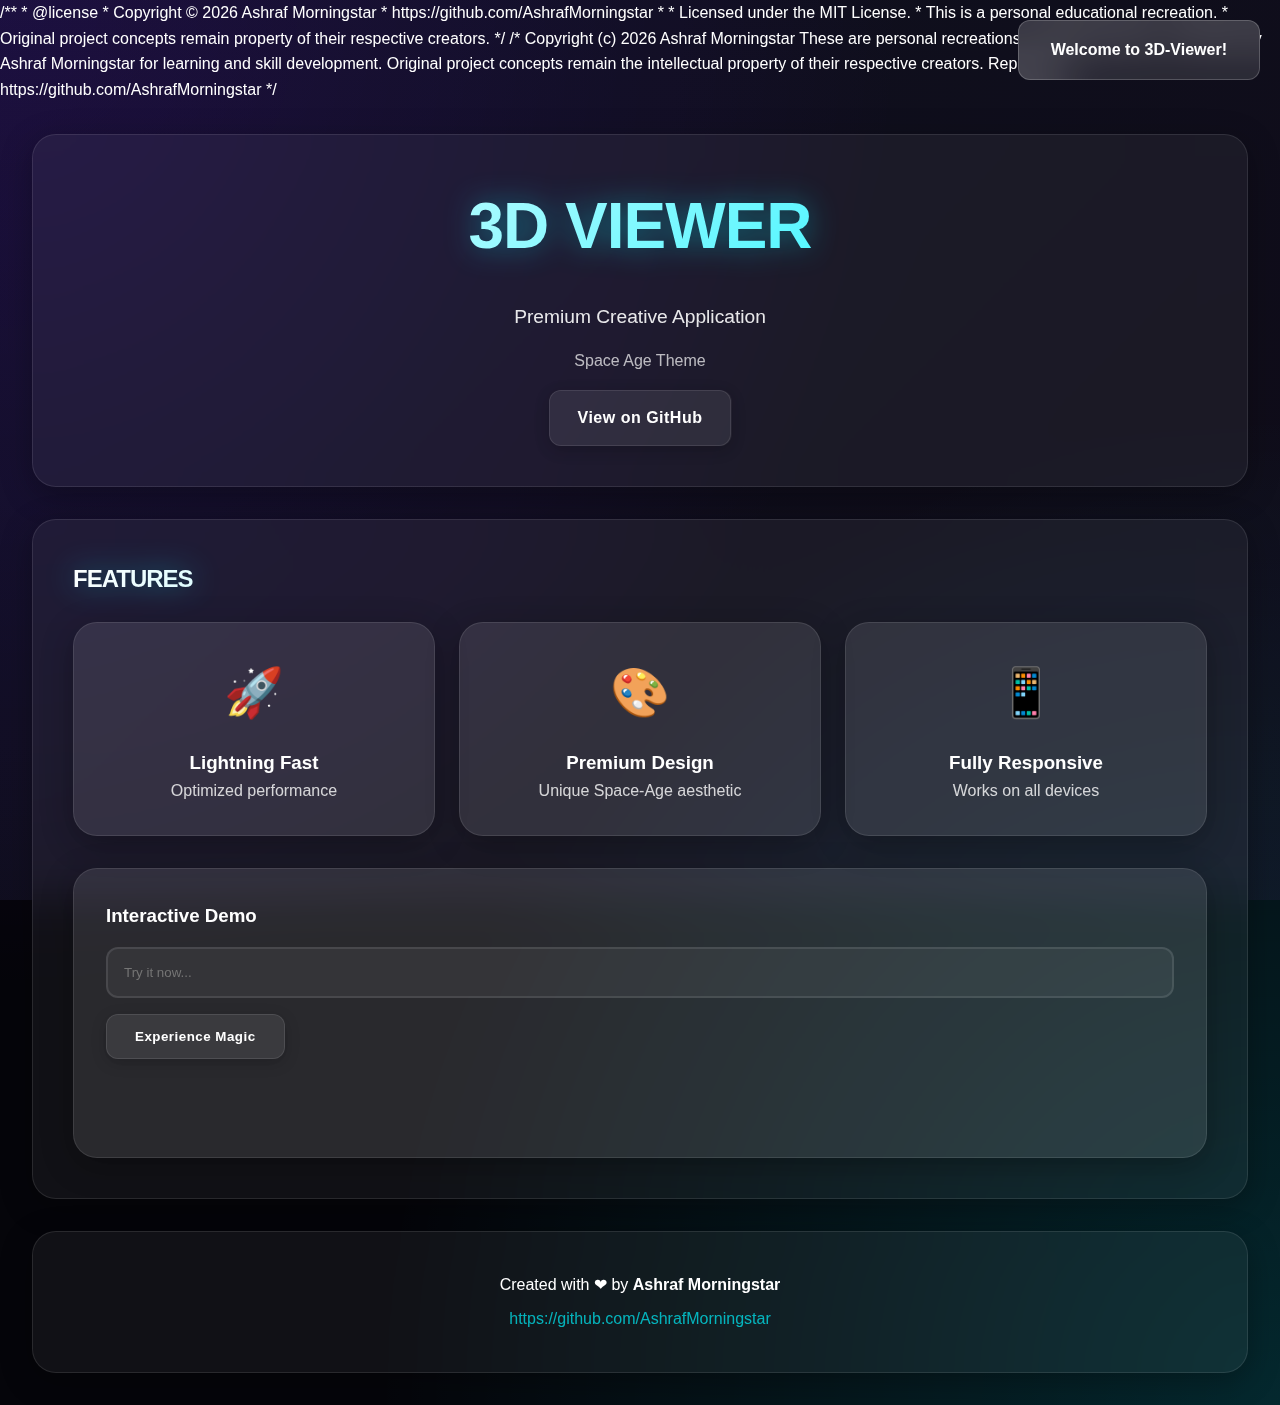
<file: 3D-Viewer/index.html>
/**
 * @license
 * Copyright © 2026 Ashraf Morningstar
 * https://github.com/AshrafMorningstar
 * 
 * Licensed under the MIT License.
 * This is a personal educational recreation.
 * Original project concepts remain property of their respective creators.
 */

/*
 Copyright (c) 2026 Ashraf Morningstar
 These are personal recreations of existing projects, developed by Ashraf Morningstar
 for learning and skill development.
 Original project concepts remain the intellectual property of their respective creators.
 Repository: https://github.com/AshrafMorningstar
*/

<!DOCTYPE html>
<html lang="en">
<head>
    <meta charset="UTF-8">
    <meta name="viewport" content="width=device-width, initial-scale=1.0">
    <meta name="description" content="3D-Viewer - Premium Creative | Ashraf Morningstar">
    <meta name="keywords" content="3d-viewer, creative, web app, ashraf morningstar">
    <meta name="author" content="Ashraf Morningstar">
    
    <!-- Open Graph -->
    <meta property="og:title" content="3D-Viewer - Premium Web App">
    <meta property="og:description" content="Experience premium Creative with Space-Age design">
    <meta property="og:type" content="website">
    <meta property="og:url" content="https://github.com/AshrafMorningstar/Premium-Web-Projects/Creative/3D-Viewer">
    
    <!-- Twitter Card -->
    <meta name="twitter:card" content="summary_large_image">
    <meta name="twitter:title" content="3D-Viewer">
    <meta name="twitter:description" content="Premium Creative Application">
    
    <title>3D-Viewer | Ashraf Morningstar</title>
    <link rel="stylesheet" href="style.css">
    <link href="https://fonts.googleapis.com/css2?family=Inter:wght@300;400;600;700;900&display=swap" rel="stylesheet">
</head>
<body>
    <div class="container">
        <header class="glass-card" style="text-align: center; margin-bottom: 2rem;">
            <h1>3D Viewer</h1>
            <p style="font-size: 1.2rem; opacity: 0.9; margin-bottom: 1rem;">
                Premium Creative Application
            </p>
            <p style="opacity: 0.7;">Space Age Theme</p>
            <a href="https://github.com/AshrafMorningstar" class="btn" style="display: inline-block; margin-top: 1rem; text-decoration: none;">
                View on GitHub
            </a>
        </header>
        
        <main class="glass-card">
            <h2 style="margin-bottom: 1.5rem; color: var(--secondary);">Features</h2>
            <div id="app" style="min-height: 400px;">
                <div style="display: grid; grid-template-columns: repeat(auto-fit, minmax(250px, 1fr)); gap: 1.5rem;">
                    <div class="glass-card" style="text-align: center; padding: 2rem;">
                        <div style="font-size: 3rem; margin-bottom: 1rem;">&#x1F680;</div>
                        <h3>Lightning Fast</h3>
                        <p style="opacity: 0.8;">Optimized performance</p>
                    </div>
                    <div class="glass-card" style="text-align: center; padding: 2rem;">
                        <div style="font-size: 3rem; margin-bottom: 1rem;">&#x1F3A8;</div>
                        <h3>Premium Design</h3>
                        <p style="opacity: 0.8;">Unique Space-Age aesthetic</p>
                    </div>
                    <div class="glass-card" style="text-align: center; padding: 2rem;">
                        <div style="font-size: 3rem; margin-bottom: 1rem;">&#x1F4F1;</div>
                        <h3>Fully Responsive</h3>
                        <p style="opacity: 0.8;">Works on all devices</p>
                    </div>
                </div>
                
                <div class="glass-card" style="margin-top: 2rem; padding: 2rem;">
                    <h3 style="margin-bottom: 1rem;">Interactive Demo</h3>
                    <input type="text" id="demo-input" placeholder="Try it now..." style="margin-bottom: 1rem;">
                    <button class="btn" onclick="handleDemo()">Experience Magic</button>
                    <div id="output" style="margin-top: 1rem; min-height: 50px; font-size: 1.2rem;"></div>
                </div>
            </div>
        </main>
        
        <footer class="glass-card" style="text-align: center; margin-top: 2rem;">
            <p>Created with &#x2764; by <strong>Ashraf Morningstar</strong></p>
            <p style="opacity: 0.7; margin-top: 0.5rem;">
                <a href="https://github.com/AshrafMorningstar" style="color: var(--secondary); text-decoration: none;">https://github.com/AshrafMorningstar</a>
            </p>
        </footer>
    </div>
    <script src="script.js"></script>
</body>
</html>
</file>
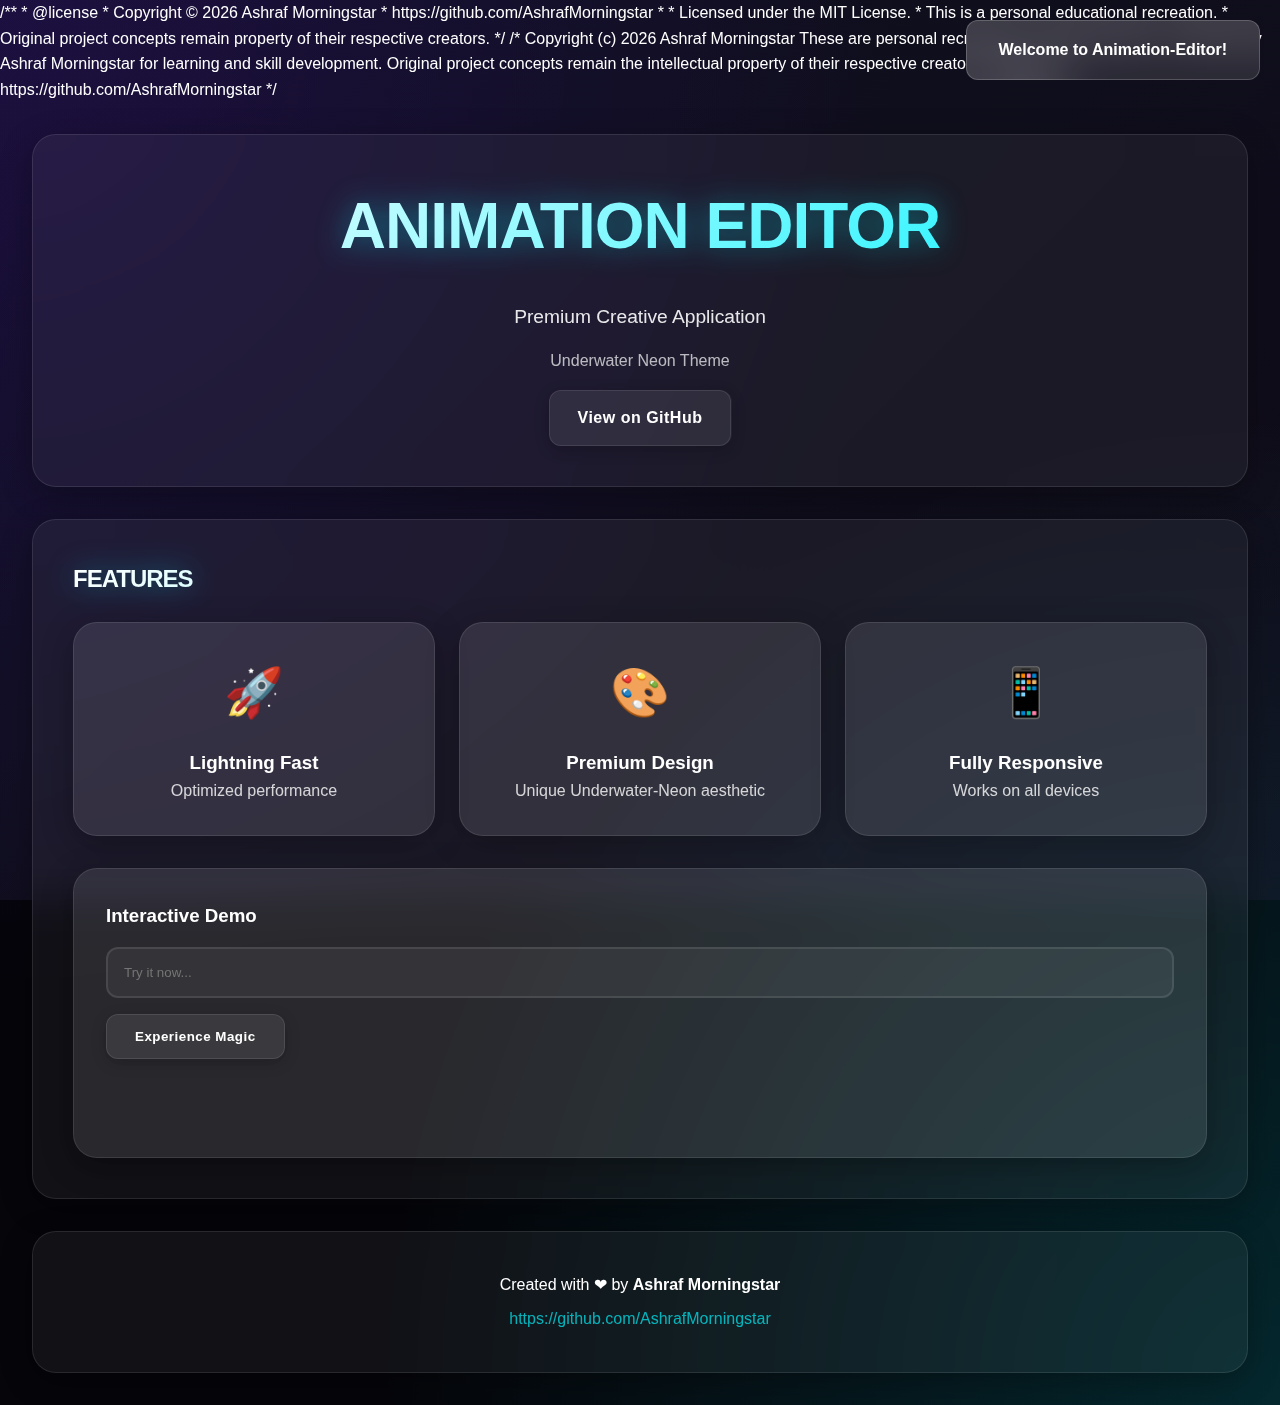
<file: Animation-Editor/index.html>
/**
 * @license
 * Copyright © 2026 Ashraf Morningstar
 * https://github.com/AshrafMorningstar
 * 
 * Licensed under the MIT License.
 * This is a personal educational recreation.
 * Original project concepts remain property of their respective creators.
 */

/*
 Copyright (c) 2026 Ashraf Morningstar
 These are personal recreations of existing projects, developed by Ashraf Morningstar
 for learning and skill development.
 Original project concepts remain the intellectual property of their respective creators.
 Repository: https://github.com/AshrafMorningstar
*/

<!DOCTYPE html>
<html lang="en">
<head>
    <meta charset="UTF-8">
    <meta name="viewport" content="width=device-width, initial-scale=1.0">
    <meta name="description" content="Animation-Editor - Premium Creative | Ashraf Morningstar">
    <meta name="keywords" content="animation-editor, creative, web app, ashraf morningstar">
    <meta name="author" content="Ashraf Morningstar">
    
    <!-- Open Graph -->
    <meta property="og:title" content="Animation-Editor - Premium Web App">
    <meta property="og:description" content="Experience premium Creative with Underwater-Neon design">
    <meta property="og:type" content="website">
    <meta property="og:url" content="https://github.com/AshrafMorningstar/Premium-Web-Projects/Creative/Animation-Editor">
    
    <!-- Twitter Card -->
    <meta name="twitter:card" content="summary_large_image">
    <meta name="twitter:title" content="Animation-Editor">
    <meta name="twitter:description" content="Premium Creative Application">
    
    <title>Animation-Editor | Ashraf Morningstar</title>
    <link rel="stylesheet" href="style.css">
    <link href="https://fonts.googleapis.com/css2?family=Inter:wght@300;400;600;700;900&display=swap" rel="stylesheet">
</head>
<body>
    <div class="container">
        <header class="glass-card" style="text-align: center; margin-bottom: 2rem;">
            <h1>Animation Editor</h1>
            <p style="font-size: 1.2rem; opacity: 0.9; margin-bottom: 1rem;">
                Premium Creative Application
            </p>
            <p style="opacity: 0.7;">Underwater Neon Theme</p>
            <a href="https://github.com/AshrafMorningstar" class="btn" style="display: inline-block; margin-top: 1rem; text-decoration: none;">
                View on GitHub
            </a>
        </header>
        
        <main class="glass-card">
            <h2 style="margin-bottom: 1.5rem; color: var(--secondary);">Features</h2>
            <div id="app" style="min-height: 400px;">
                <div style="display: grid; grid-template-columns: repeat(auto-fit, minmax(250px, 1fr)); gap: 1.5rem;">
                    <div class="glass-card" style="text-align: center; padding: 2rem;">
                        <div style="font-size: 3rem; margin-bottom: 1rem;">&#x1F680;</div>
                        <h3>Lightning Fast</h3>
                        <p style="opacity: 0.8;">Optimized performance</p>
                    </div>
                    <div class="glass-card" style="text-align: center; padding: 2rem;">
                        <div style="font-size: 3rem; margin-bottom: 1rem;">&#x1F3A8;</div>
                        <h3>Premium Design</h3>
                        <p style="opacity: 0.8;">Unique Underwater-Neon aesthetic</p>
                    </div>
                    <div class="glass-card" style="text-align: center; padding: 2rem;">
                        <div style="font-size: 3rem; margin-bottom: 1rem;">&#x1F4F1;</div>
                        <h3>Fully Responsive</h3>
                        <p style="opacity: 0.8;">Works on all devices</p>
                    </div>
                </div>
                
                <div class="glass-card" style="margin-top: 2rem; padding: 2rem;">
                    <h3 style="margin-bottom: 1rem;">Interactive Demo</h3>
                    <input type="text" id="demo-input" placeholder="Try it now..." style="margin-bottom: 1rem;">
                    <button class="btn" onclick="handleDemo()">Experience Magic</button>
                    <div id="output" style="margin-top: 1rem; min-height: 50px; font-size: 1.2rem;"></div>
                </div>
            </div>
        </main>
        
        <footer class="glass-card" style="text-align: center; margin-top: 2rem;">
            <p>Created with &#x2764; by <strong>Ashraf Morningstar</strong></p>
            <p style="opacity: 0.7; margin-top: 0.5rem;">
                <a href="https://github.com/AshrafMorningstar" style="color: var(--secondary); text-decoration: none;">https://github.com/AshrafMorningstar</a>
            </p>
        </footer>
    </div>
    <script src="script.js"></script>
</body>
</html>
</file>
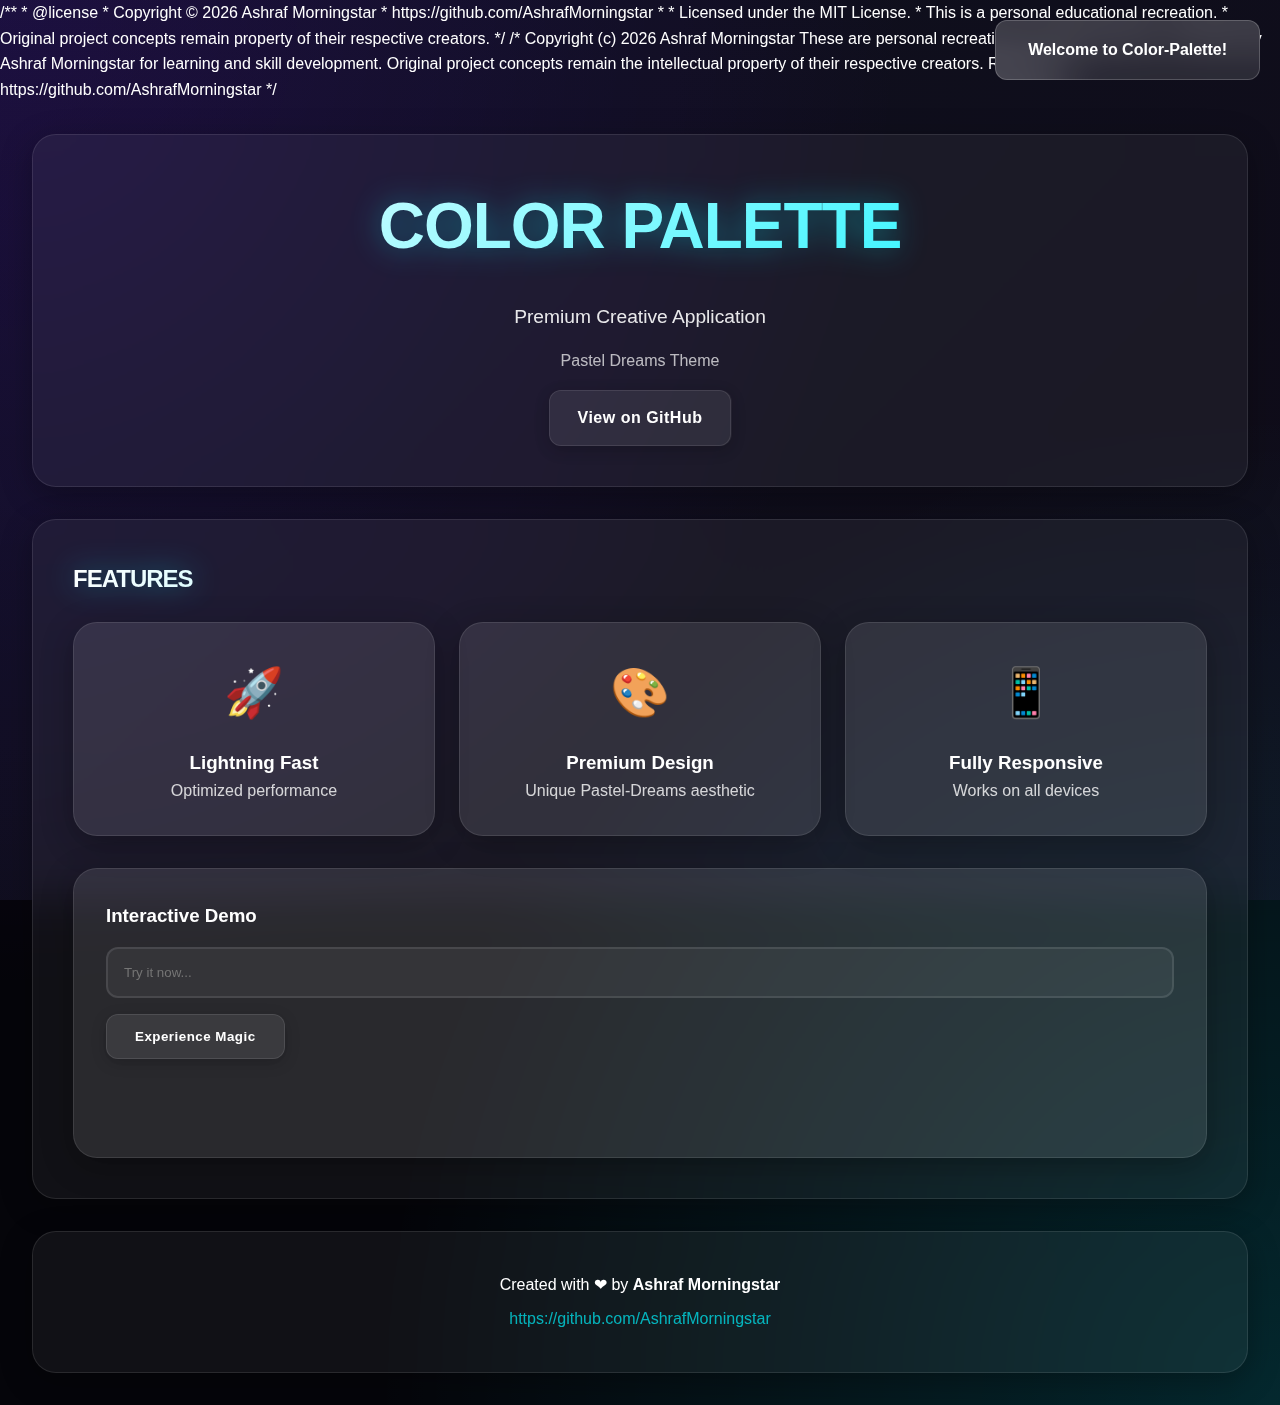
<file: Color-Palette/index.html>
/**
 * @license
 * Copyright © 2026 Ashraf Morningstar
 * https://github.com/AshrafMorningstar
 * 
 * Licensed under the MIT License.
 * This is a personal educational recreation.
 * Original project concepts remain property of their respective creators.
 */

/*
 Copyright (c) 2026 Ashraf Morningstar
 These are personal recreations of existing projects, developed by Ashraf Morningstar
 for learning and skill development.
 Original project concepts remain the intellectual property of their respective creators.
 Repository: https://github.com/AshrafMorningstar
*/

<!DOCTYPE html>
<html lang="en">
<head>
    <meta charset="UTF-8">
    <meta name="viewport" content="width=device-width, initial-scale=1.0">
    <meta name="description" content="Color-Palette - Premium Creative | Ashraf Morningstar">
    <meta name="keywords" content="color-palette, creative, web app, ashraf morningstar">
    <meta name="author" content="Ashraf Morningstar">
    
    <!-- Open Graph -->
    <meta property="og:title" content="Color-Palette - Premium Web App">
    <meta property="og:description" content="Experience premium Creative with Pastel-Dreams design">
    <meta property="og:type" content="website">
    <meta property="og:url" content="https://github.com/AshrafMorningstar/Premium-Web-Projects/Creative/Color-Palette">
    
    <!-- Twitter Card -->
    <meta name="twitter:card" content="summary_large_image">
    <meta name="twitter:title" content="Color-Palette">
    <meta name="twitter:description" content="Premium Creative Application">
    
    <title>Color-Palette | Ashraf Morningstar</title>
    <link rel="stylesheet" href="style.css">
    <link href="https://fonts.googleapis.com/css2?family=Inter:wght@300;400;600;700;900&display=swap" rel="stylesheet">
</head>
<body>
    <div class="container">
        <header class="glass-card" style="text-align: center; margin-bottom: 2rem;">
            <h1>Color Palette</h1>
            <p style="font-size: 1.2rem; opacity: 0.9; margin-bottom: 1rem;">
                Premium Creative Application
            </p>
            <p style="opacity: 0.7;">Pastel Dreams Theme</p>
            <a href="https://github.com/AshrafMorningstar" class="btn" style="display: inline-block; margin-top: 1rem; text-decoration: none;">
                View on GitHub
            </a>
        </header>
        
        <main class="glass-card">
            <h2 style="margin-bottom: 1.5rem; color: var(--secondary);">Features</h2>
            <div id="app" style="min-height: 400px;">
                <div style="display: grid; grid-template-columns: repeat(auto-fit, minmax(250px, 1fr)); gap: 1.5rem;">
                    <div class="glass-card" style="text-align: center; padding: 2rem;">
                        <div style="font-size: 3rem; margin-bottom: 1rem;">&#x1F680;</div>
                        <h3>Lightning Fast</h3>
                        <p style="opacity: 0.8;">Optimized performance</p>
                    </div>
                    <div class="glass-card" style="text-align: center; padding: 2rem;">
                        <div style="font-size: 3rem; margin-bottom: 1rem;">&#x1F3A8;</div>
                        <h3>Premium Design</h3>
                        <p style="opacity: 0.8;">Unique Pastel-Dreams aesthetic</p>
                    </div>
                    <div class="glass-card" style="text-align: center; padding: 2rem;">
                        <div style="font-size: 3rem; margin-bottom: 1rem;">&#x1F4F1;</div>
                        <h3>Fully Responsive</h3>
                        <p style="opacity: 0.8;">Works on all devices</p>
                    </div>
                </div>
                
                <div class="glass-card" style="margin-top: 2rem; padding: 2rem;">
                    <h3 style="margin-bottom: 1rem;">Interactive Demo</h3>
                    <input type="text" id="demo-input" placeholder="Try it now..." style="margin-bottom: 1rem;">
                    <button class="btn" onclick="handleDemo()">Experience Magic</button>
                    <div id="output" style="margin-top: 1rem; min-height: 50px; font-size: 1.2rem;"></div>
                </div>
            </div>
        </main>
        
        <footer class="glass-card" style="text-align: center; margin-top: 2rem;">
            <p>Created with &#x2764; by <strong>Ashraf Morningstar</strong></p>
            <p style="opacity: 0.7; margin-top: 0.5rem;">
                <a href="https://github.com/AshrafMorningstar" style="color: var(--secondary); text-decoration: none;">https://github.com/AshrafMorningstar</a>
            </p>
        </footer>
    </div>
    <script src="script.js"></script>
</body>
</html>
</file>
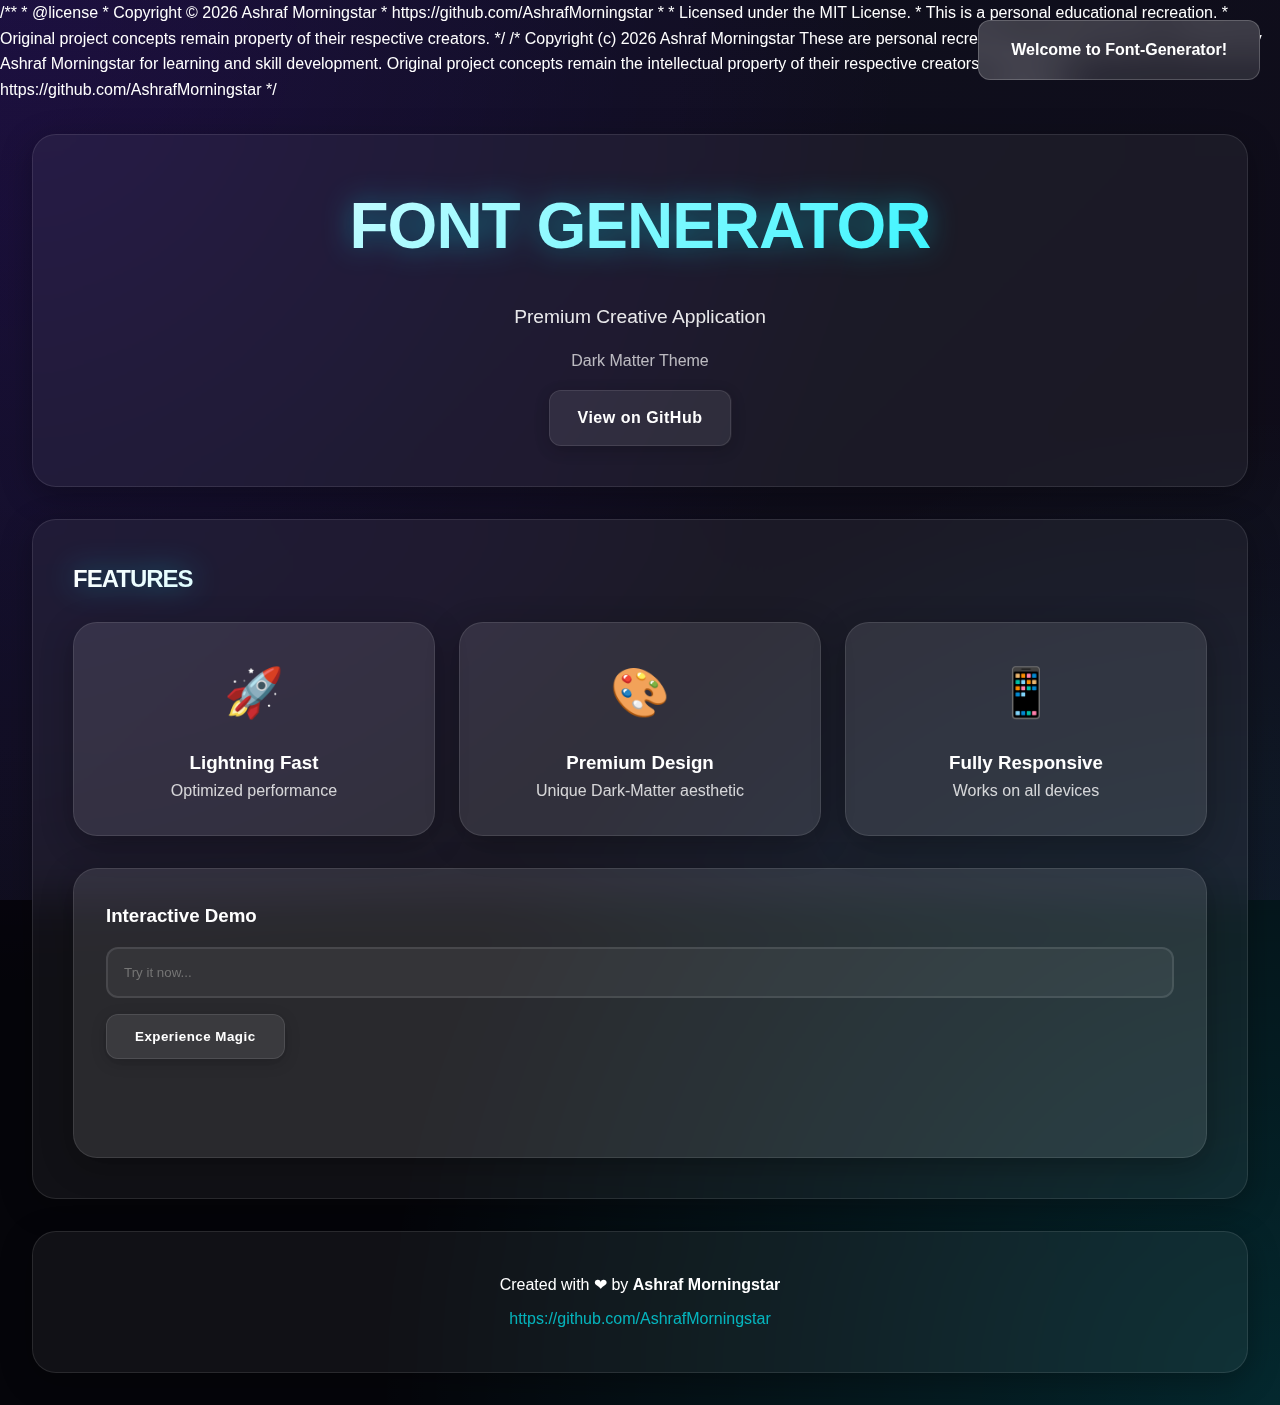
<file: Font-Generator/index.html>
/**
 * @license
 * Copyright © 2026 Ashraf Morningstar
 * https://github.com/AshrafMorningstar
 * 
 * Licensed under the MIT License.
 * This is a personal educational recreation.
 * Original project concepts remain property of their respective creators.
 */

/*
 Copyright (c) 2026 Ashraf Morningstar
 These are personal recreations of existing projects, developed by Ashraf Morningstar
 for learning and skill development.
 Original project concepts remain the intellectual property of their respective creators.
 Repository: https://github.com/AshrafMorningstar
*/

<!DOCTYPE html>
<html lang="en">
<head>
    <meta charset="UTF-8">
    <meta name="viewport" content="width=device-width, initial-scale=1.0">
    <meta name="description" content="Font-Generator - Premium Creative | Ashraf Morningstar">
    <meta name="keywords" content="font-generator, creative, web app, ashraf morningstar">
    <meta name="author" content="Ashraf Morningstar">
    
    <!-- Open Graph -->
    <meta property="og:title" content="Font-Generator - Premium Web App">
    <meta property="og:description" content="Experience premium Creative with Dark-Matter design">
    <meta property="og:type" content="website">
    <meta property="og:url" content="https://github.com/AshrafMorningstar/Premium-Web-Projects/Creative/Font-Generator">
    
    <!-- Twitter Card -->
    <meta name="twitter:card" content="summary_large_image">
    <meta name="twitter:title" content="Font-Generator">
    <meta name="twitter:description" content="Premium Creative Application">
    
    <title>Font-Generator | Ashraf Morningstar</title>
    <link rel="stylesheet" href="style.css">
    <link href="https://fonts.googleapis.com/css2?family=Inter:wght@300;400;600;700;900&display=swap" rel="stylesheet">
</head>
<body>
    <div class="container">
        <header class="glass-card" style="text-align: center; margin-bottom: 2rem;">
            <h1>Font Generator</h1>
            <p style="font-size: 1.2rem; opacity: 0.9; margin-bottom: 1rem;">
                Premium Creative Application
            </p>
            <p style="opacity: 0.7;">Dark Matter Theme</p>
            <a href="https://github.com/AshrafMorningstar" class="btn" style="display: inline-block; margin-top: 1rem; text-decoration: none;">
                View on GitHub
            </a>
        </header>
        
        <main class="glass-card">
            <h2 style="margin-bottom: 1.5rem; color: var(--secondary);">Features</h2>
            <div id="app" style="min-height: 400px;">
                <div style="display: grid; grid-template-columns: repeat(auto-fit, minmax(250px, 1fr)); gap: 1.5rem;">
                    <div class="glass-card" style="text-align: center; padding: 2rem;">
                        <div style="font-size: 3rem; margin-bottom: 1rem;">&#x1F680;</div>
                        <h3>Lightning Fast</h3>
                        <p style="opacity: 0.8;">Optimized performance</p>
                    </div>
                    <div class="glass-card" style="text-align: center; padding: 2rem;">
                        <div style="font-size: 3rem; margin-bottom: 1rem;">&#x1F3A8;</div>
                        <h3>Premium Design</h3>
                        <p style="opacity: 0.8;">Unique Dark-Matter aesthetic</p>
                    </div>
                    <div class="glass-card" style="text-align: center; padding: 2rem;">
                        <div style="font-size: 3rem; margin-bottom: 1rem;">&#x1F4F1;</div>
                        <h3>Fully Responsive</h3>
                        <p style="opacity: 0.8;">Works on all devices</p>
                    </div>
                </div>
                
                <div class="glass-card" style="margin-top: 2rem; padding: 2rem;">
                    <h3 style="margin-bottom: 1rem;">Interactive Demo</h3>
                    <input type="text" id="demo-input" placeholder="Try it now..." style="margin-bottom: 1rem;">
                    <button class="btn" onclick="handleDemo()">Experience Magic</button>
                    <div id="output" style="margin-top: 1rem; min-height: 50px; font-size: 1.2rem;"></div>
                </div>
            </div>
        </main>
        
        <footer class="glass-card" style="text-align: center; margin-top: 2rem;">
            <p>Created with &#x2764; by <strong>Ashraf Morningstar</strong></p>
            <p style="opacity: 0.7; margin-top: 0.5rem;">
                <a href="https://github.com/AshrafMorningstar" style="color: var(--secondary); text-decoration: none;">https://github.com/AshrafMorningstar</a>
            </p>
        </footer>
    </div>
    <script src="script.js"></script>
</body>
</html>
</file>
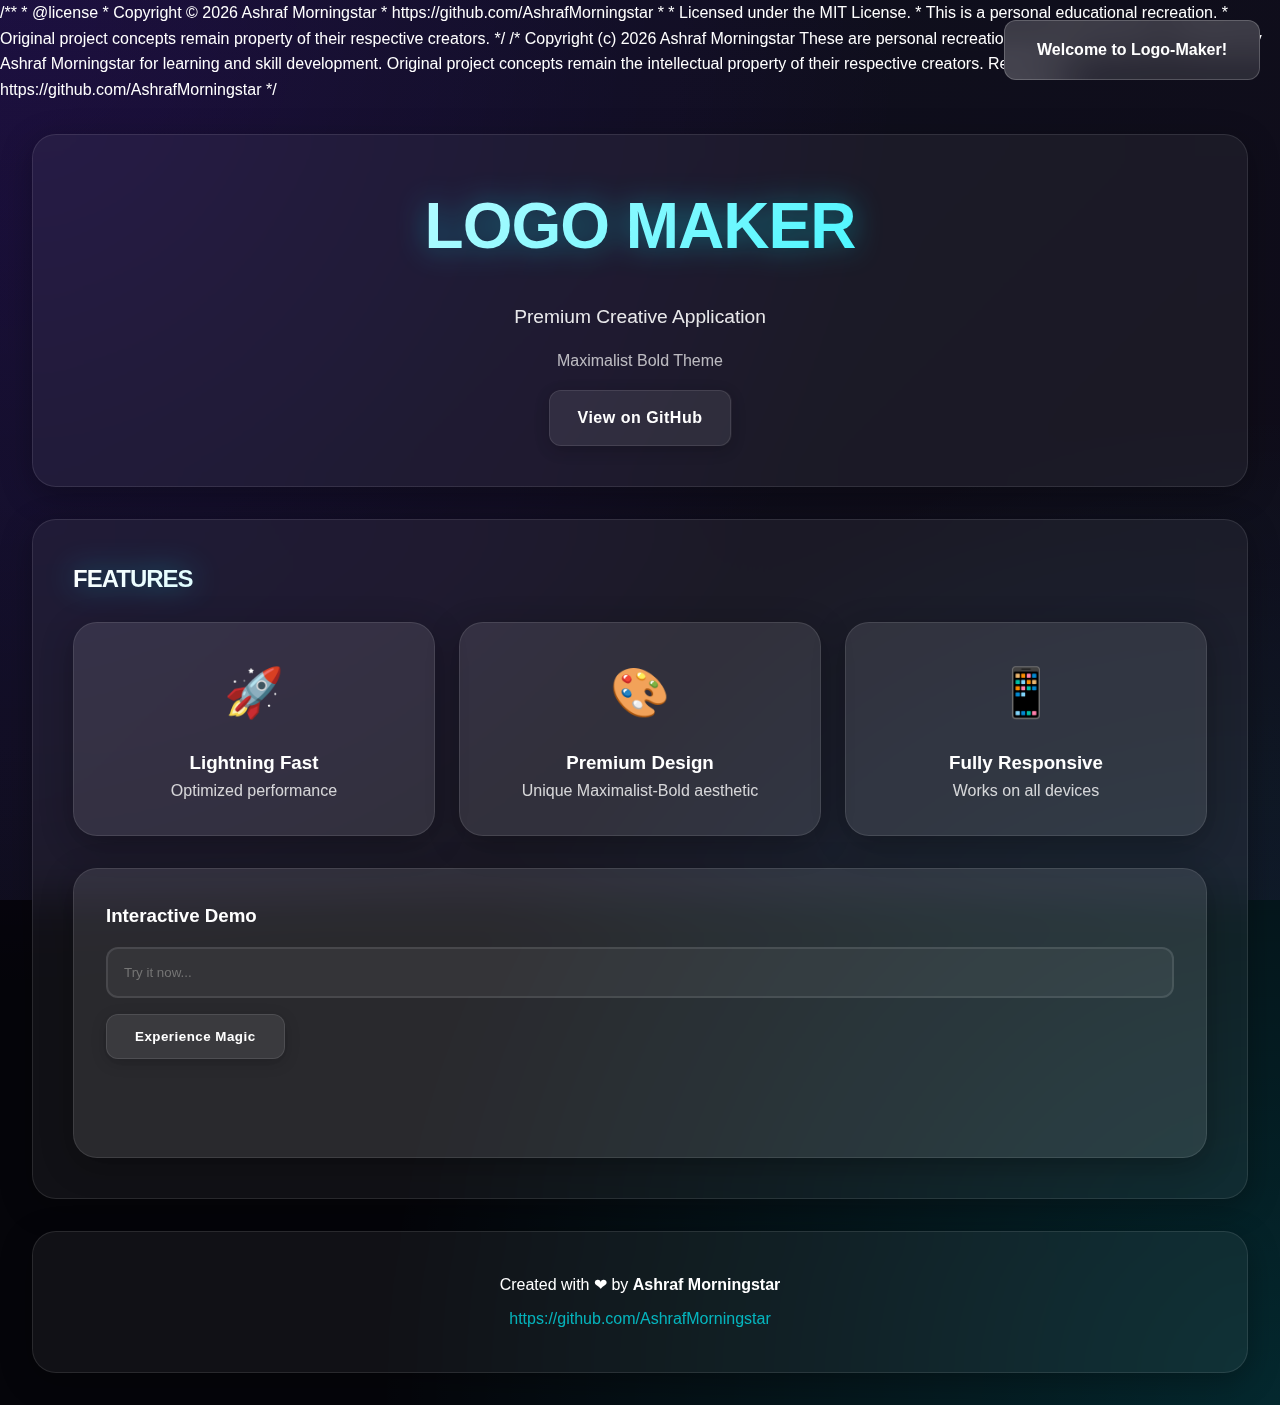
<file: Logo-Maker/index.html>
/**
 * @license
 * Copyright © 2026 Ashraf Morningstar
 * https://github.com/AshrafMorningstar
 * 
 * Licensed under the MIT License.
 * This is a personal educational recreation.
 * Original project concepts remain property of their respective creators.
 */

/*
 Copyright (c) 2026 Ashraf Morningstar
 These are personal recreations of existing projects, developed by Ashraf Morningstar
 for learning and skill development.
 Original project concepts remain the intellectual property of their respective creators.
 Repository: https://github.com/AshrafMorningstar
*/

<!DOCTYPE html>
<html lang="en">
<head>
    <meta charset="UTF-8">
    <meta name="viewport" content="width=device-width, initial-scale=1.0">
    <meta name="description" content="Logo-Maker - Premium Creative | Ashraf Morningstar">
    <meta name="keywords" content="logo-maker, creative, web app, ashraf morningstar">
    <meta name="author" content="Ashraf Morningstar">
    
    <!-- Open Graph -->
    <meta property="og:title" content="Logo-Maker - Premium Web App">
    <meta property="og:description" content="Experience premium Creative with Maximalist-Bold design">
    <meta property="og:type" content="website">
    <meta property="og:url" content="https://github.com/AshrafMorningstar/Premium-Web-Projects/Creative/Logo-Maker">
    
    <!-- Twitter Card -->
    <meta name="twitter:card" content="summary_large_image">
    <meta name="twitter:title" content="Logo-Maker">
    <meta name="twitter:description" content="Premium Creative Application">
    
    <title>Logo-Maker | Ashraf Morningstar</title>
    <link rel="stylesheet" href="style.css">
    <link href="https://fonts.googleapis.com/css2?family=Inter:wght@300;400;600;700;900&display=swap" rel="stylesheet">
</head>
<body>
    <div class="container">
        <header class="glass-card" style="text-align: center; margin-bottom: 2rem;">
            <h1>Logo Maker</h1>
            <p style="font-size: 1.2rem; opacity: 0.9; margin-bottom: 1rem;">
                Premium Creative Application
            </p>
            <p style="opacity: 0.7;">Maximalist Bold Theme</p>
            <a href="https://github.com/AshrafMorningstar" class="btn" style="display: inline-block; margin-top: 1rem; text-decoration: none;">
                View on GitHub
            </a>
        </header>
        
        <main class="glass-card">
            <h2 style="margin-bottom: 1.5rem; color: var(--secondary);">Features</h2>
            <div id="app" style="min-height: 400px;">
                <div style="display: grid; grid-template-columns: repeat(auto-fit, minmax(250px, 1fr)); gap: 1.5rem;">
                    <div class="glass-card" style="text-align: center; padding: 2rem;">
                        <div style="font-size: 3rem; margin-bottom: 1rem;">&#x1F680;</div>
                        <h3>Lightning Fast</h3>
                        <p style="opacity: 0.8;">Optimized performance</p>
                    </div>
                    <div class="glass-card" style="text-align: center; padding: 2rem;">
                        <div style="font-size: 3rem; margin-bottom: 1rem;">&#x1F3A8;</div>
                        <h3>Premium Design</h3>
                        <p style="opacity: 0.8;">Unique Maximalist-Bold aesthetic</p>
                    </div>
                    <div class="glass-card" style="text-align: center; padding: 2rem;">
                        <div style="font-size: 3rem; margin-bottom: 1rem;">&#x1F4F1;</div>
                        <h3>Fully Responsive</h3>
                        <p style="opacity: 0.8;">Works on all devices</p>
                    </div>
                </div>
                
                <div class="glass-card" style="margin-top: 2rem; padding: 2rem;">
                    <h3 style="margin-bottom: 1rem;">Interactive Demo</h3>
                    <input type="text" id="demo-input" placeholder="Try it now..." style="margin-bottom: 1rem;">
                    <button class="btn" onclick="handleDemo()">Experience Magic</button>
                    <div id="output" style="margin-top: 1rem; min-height: 50px; font-size: 1.2rem;"></div>
                </div>
            </div>
        </main>
        
        <footer class="glass-card" style="text-align: center; margin-top: 2rem;">
            <p>Created with &#x2764; by <strong>Ashraf Morningstar</strong></p>
            <p style="opacity: 0.7; margin-top: 0.5rem;">
                <a href="https://github.com/AshrafMorningstar" style="color: var(--secondary); text-decoration: none;">https://github.com/AshrafMorningstar</a>
            </p>
        </footer>
    </div>
    <script src="script.js"></script>
</body>
</html>
</file>
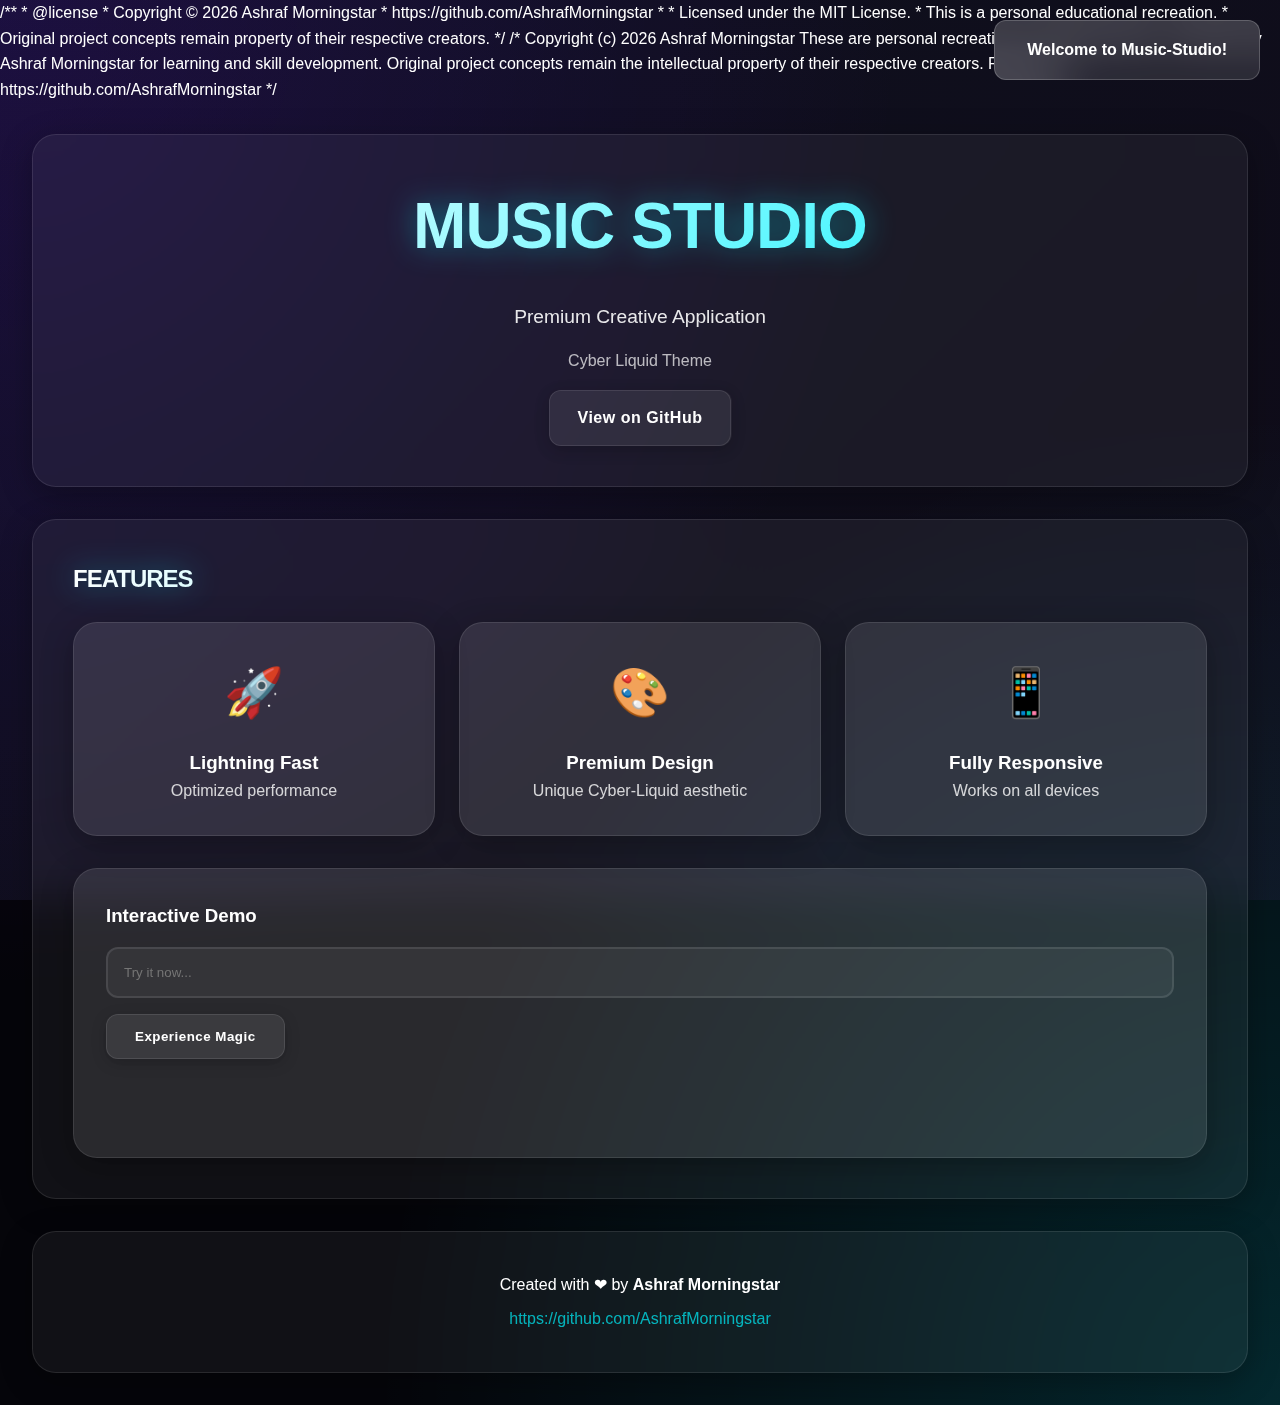
<file: Music-Studio/index.html>
/**
 * @license
 * Copyright © 2026 Ashraf Morningstar
 * https://github.com/AshrafMorningstar
 * 
 * Licensed under the MIT License.
 * This is a personal educational recreation.
 * Original project concepts remain property of their respective creators.
 */

/*
 Copyright (c) 2026 Ashraf Morningstar
 These are personal recreations of existing projects, developed by Ashraf Morningstar
 for learning and skill development.
 Original project concepts remain the intellectual property of their respective creators.
 Repository: https://github.com/AshrafMorningstar
*/

<!DOCTYPE html>
<html lang="en">
<head>
    <meta charset="UTF-8">
    <meta name="viewport" content="width=device-width, initial-scale=1.0">
    <meta name="description" content="Music-Studio - Premium Creative | Ashraf Morningstar">
    <meta name="keywords" content="music-studio, creative, web app, ashraf morningstar">
    <meta name="author" content="Ashraf Morningstar">
    
    <!-- Open Graph -->
    <meta property="og:title" content="Music-Studio - Premium Web App">
    <meta property="og:description" content="Experience premium Creative with Cyber-Liquid design">
    <meta property="og:type" content="website">
    <meta property="og:url" content="https://github.com/AshrafMorningstar/Premium-Web-Projects/Creative/Music-Studio">
    
    <!-- Twitter Card -->
    <meta name="twitter:card" content="summary_large_image">
    <meta name="twitter:title" content="Music-Studio">
    <meta name="twitter:description" content="Premium Creative Application">
    
    <title>Music-Studio | Ashraf Morningstar</title>
    <link rel="stylesheet" href="style.css">
    <link href="https://fonts.googleapis.com/css2?family=Inter:wght@300;400;600;700;900&display=swap" rel="stylesheet">
</head>
<body>
    <div class="container">
        <header class="glass-card" style="text-align: center; margin-bottom: 2rem;">
            <h1>Music Studio</h1>
            <p style="font-size: 1.2rem; opacity: 0.9; margin-bottom: 1rem;">
                Premium Creative Application
            </p>
            <p style="opacity: 0.7;">Cyber Liquid Theme</p>
            <a href="https://github.com/AshrafMorningstar" class="btn" style="display: inline-block; margin-top: 1rem; text-decoration: none;">
                View on GitHub
            </a>
        </header>
        
        <main class="glass-card">
            <h2 style="margin-bottom: 1.5rem; color: var(--secondary);">Features</h2>
            <div id="app" style="min-height: 400px;">
                <div style="display: grid; grid-template-columns: repeat(auto-fit, minmax(250px, 1fr)); gap: 1.5rem;">
                    <div class="glass-card" style="text-align: center; padding: 2rem;">
                        <div style="font-size: 3rem; margin-bottom: 1rem;">&#x1F680;</div>
                        <h3>Lightning Fast</h3>
                        <p style="opacity: 0.8;">Optimized performance</p>
                    </div>
                    <div class="glass-card" style="text-align: center; padding: 2rem;">
                        <div style="font-size: 3rem; margin-bottom: 1rem;">&#x1F3A8;</div>
                        <h3>Premium Design</h3>
                        <p style="opacity: 0.8;">Unique Cyber-Liquid aesthetic</p>
                    </div>
                    <div class="glass-card" style="text-align: center; padding: 2rem;">
                        <div style="font-size: 3rem; margin-bottom: 1rem;">&#x1F4F1;</div>
                        <h3>Fully Responsive</h3>
                        <p style="opacity: 0.8;">Works on all devices</p>
                    </div>
                </div>
                
                <div class="glass-card" style="margin-top: 2rem; padding: 2rem;">
                    <h3 style="margin-bottom: 1rem;">Interactive Demo</h3>
                    <input type="text" id="demo-input" placeholder="Try it now..." style="margin-bottom: 1rem;">
                    <button class="btn" onclick="handleDemo()">Experience Magic</button>
                    <div id="output" style="margin-top: 1rem; min-height: 50px; font-size: 1.2rem;"></div>
                </div>
            </div>
        </main>
        
        <footer class="glass-card" style="text-align: center; margin-top: 2rem;">
            <p>Created with &#x2764; by <strong>Ashraf Morningstar</strong></p>
            <p style="opacity: 0.7; margin-top: 0.5rem;">
                <a href="https://github.com/AshrafMorningstar" style="color: var(--secondary); text-decoration: none;">https://github.com/AshrafMorningstar</a>
            </p>
        </footer>
    </div>
    <script src="script.js"></script>
</body>
</html>
</file>
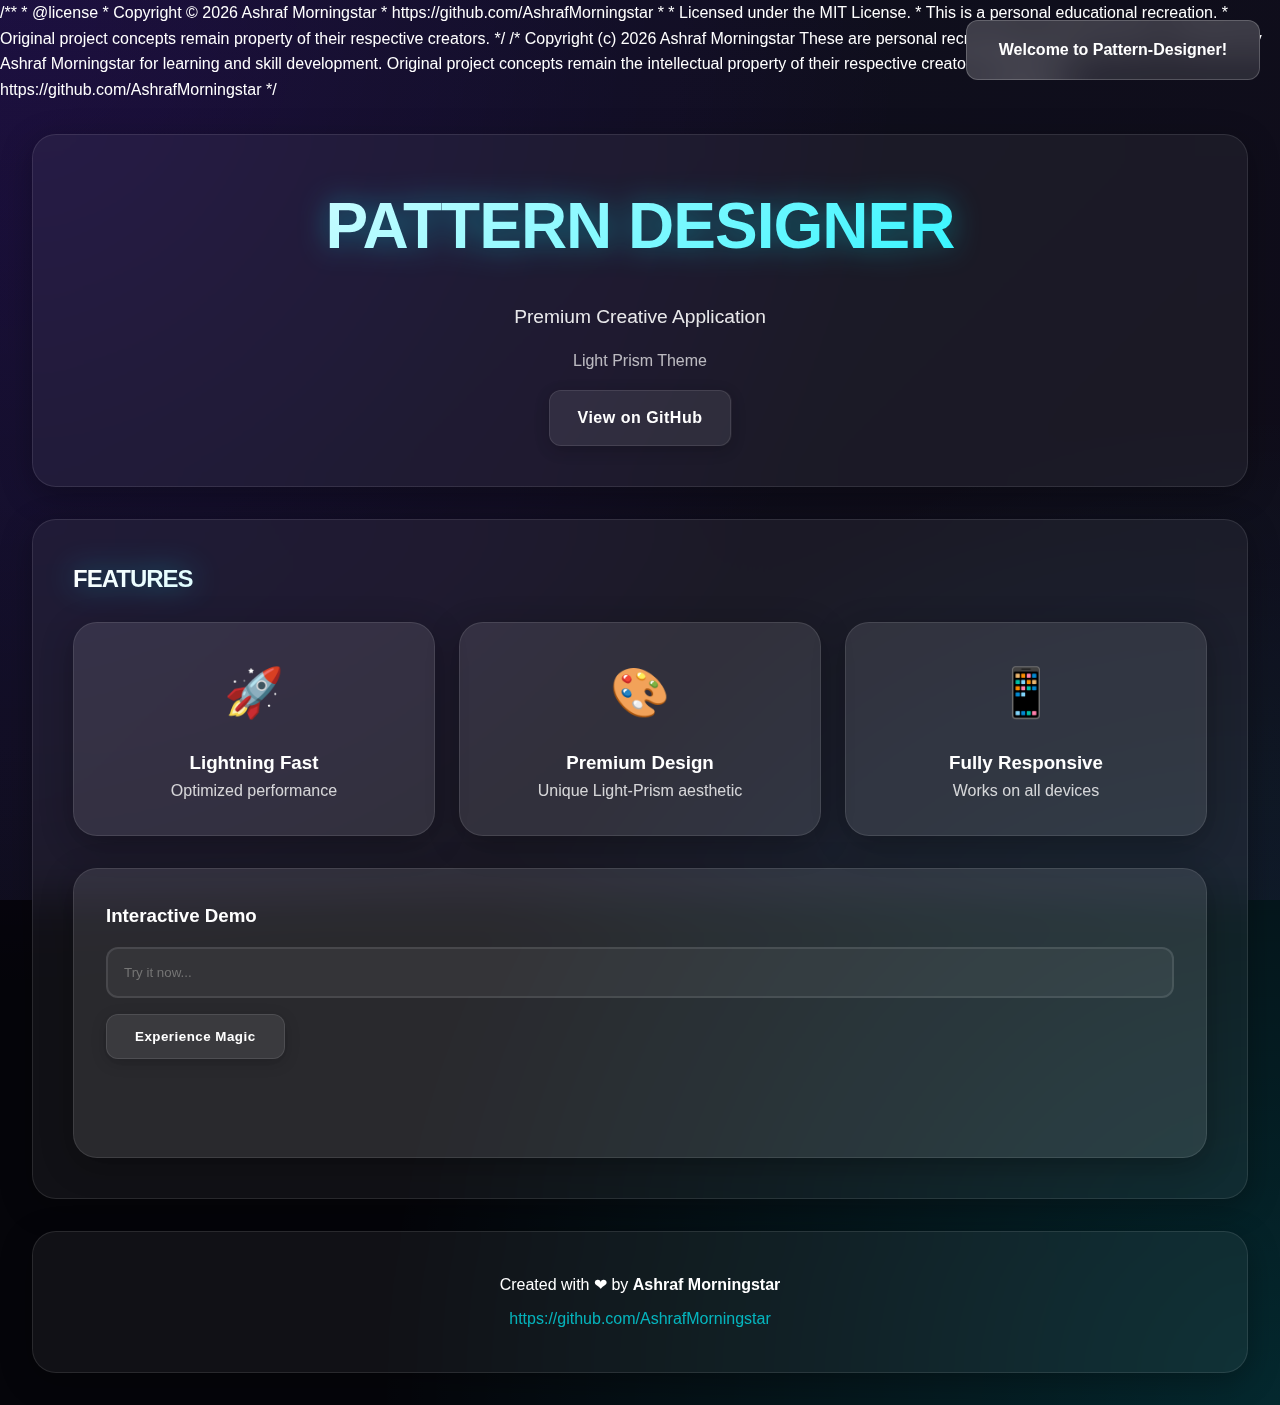
<file: Pattern-Designer/index.html>
/**
 * @license
 * Copyright © 2026 Ashraf Morningstar
 * https://github.com/AshrafMorningstar
 * 
 * Licensed under the MIT License.
 * This is a personal educational recreation.
 * Original project concepts remain property of their respective creators.
 */

/*
 Copyright (c) 2026 Ashraf Morningstar
 These are personal recreations of existing projects, developed by Ashraf Morningstar
 for learning and skill development.
 Original project concepts remain the intellectual property of their respective creators.
 Repository: https://github.com/AshrafMorningstar
*/

<!DOCTYPE html>
<html lang="en">
<head>
    <meta charset="UTF-8">
    <meta name="viewport" content="width=device-width, initial-scale=1.0">
    <meta name="description" content="Pattern-Designer - Premium Creative | Ashraf Morningstar">
    <meta name="keywords" content="pattern-designer, creative, web app, ashraf morningstar">
    <meta name="author" content="Ashraf Morningstar">
    
    <!-- Open Graph -->
    <meta property="og:title" content="Pattern-Designer - Premium Web App">
    <meta property="og:description" content="Experience premium Creative with Light-Prism design">
    <meta property="og:type" content="website">
    <meta property="og:url" content="https://github.com/AshrafMorningstar/Premium-Web-Projects/Creative/Pattern-Designer">
    
    <!-- Twitter Card -->
    <meta name="twitter:card" content="summary_large_image">
    <meta name="twitter:title" content="Pattern-Designer">
    <meta name="twitter:description" content="Premium Creative Application">
    
    <title>Pattern-Designer | Ashraf Morningstar</title>
    <link rel="stylesheet" href="style.css">
    <link href="https://fonts.googleapis.com/css2?family=Inter:wght@300;400;600;700;900&display=swap" rel="stylesheet">
</head>
<body>
    <div class="container">
        <header class="glass-card" style="text-align: center; margin-bottom: 2rem;">
            <h1>Pattern Designer</h1>
            <p style="font-size: 1.2rem; opacity: 0.9; margin-bottom: 1rem;">
                Premium Creative Application
            </p>
            <p style="opacity: 0.7;">Light Prism Theme</p>
            <a href="https://github.com/AshrafMorningstar" class="btn" style="display: inline-block; margin-top: 1rem; text-decoration: none;">
                View on GitHub
            </a>
        </header>
        
        <main class="glass-card">
            <h2 style="margin-bottom: 1.5rem; color: var(--secondary);">Features</h2>
            <div id="app" style="min-height: 400px;">
                <div style="display: grid; grid-template-columns: repeat(auto-fit, minmax(250px, 1fr)); gap: 1.5rem;">
                    <div class="glass-card" style="text-align: center; padding: 2rem;">
                        <div style="font-size: 3rem; margin-bottom: 1rem;">&#x1F680;</div>
                        <h3>Lightning Fast</h3>
                        <p style="opacity: 0.8;">Optimized performance</p>
                    </div>
                    <div class="glass-card" style="text-align: center; padding: 2rem;">
                        <div style="font-size: 3rem; margin-bottom: 1rem;">&#x1F3A8;</div>
                        <h3>Premium Design</h3>
                        <p style="opacity: 0.8;">Unique Light-Prism aesthetic</p>
                    </div>
                    <div class="glass-card" style="text-align: center; padding: 2rem;">
                        <div style="font-size: 3rem; margin-bottom: 1rem;">&#x1F4F1;</div>
                        <h3>Fully Responsive</h3>
                        <p style="opacity: 0.8;">Works on all devices</p>
                    </div>
                </div>
                
                <div class="glass-card" style="margin-top: 2rem; padding: 2rem;">
                    <h3 style="margin-bottom: 1rem;">Interactive Demo</h3>
                    <input type="text" id="demo-input" placeholder="Try it now..." style="margin-bottom: 1rem;">
                    <button class="btn" onclick="handleDemo()">Experience Magic</button>
                    <div id="output" style="margin-top: 1rem; min-height: 50px; font-size: 1.2rem;"></div>
                </div>
            </div>
        </main>
        
        <footer class="glass-card" style="text-align: center; margin-top: 2rem;">
            <p>Created with &#x2764; by <strong>Ashraf Morningstar</strong></p>
            <p style="opacity: 0.7; margin-top: 0.5rem;">
                <a href="https://github.com/AshrafMorningstar" style="color: var(--secondary); text-decoration: none;">https://github.com/AshrafMorningstar</a>
            </p>
        </footer>
    </div>
    <script src="script.js"></script>
</body>
</html>
</file>
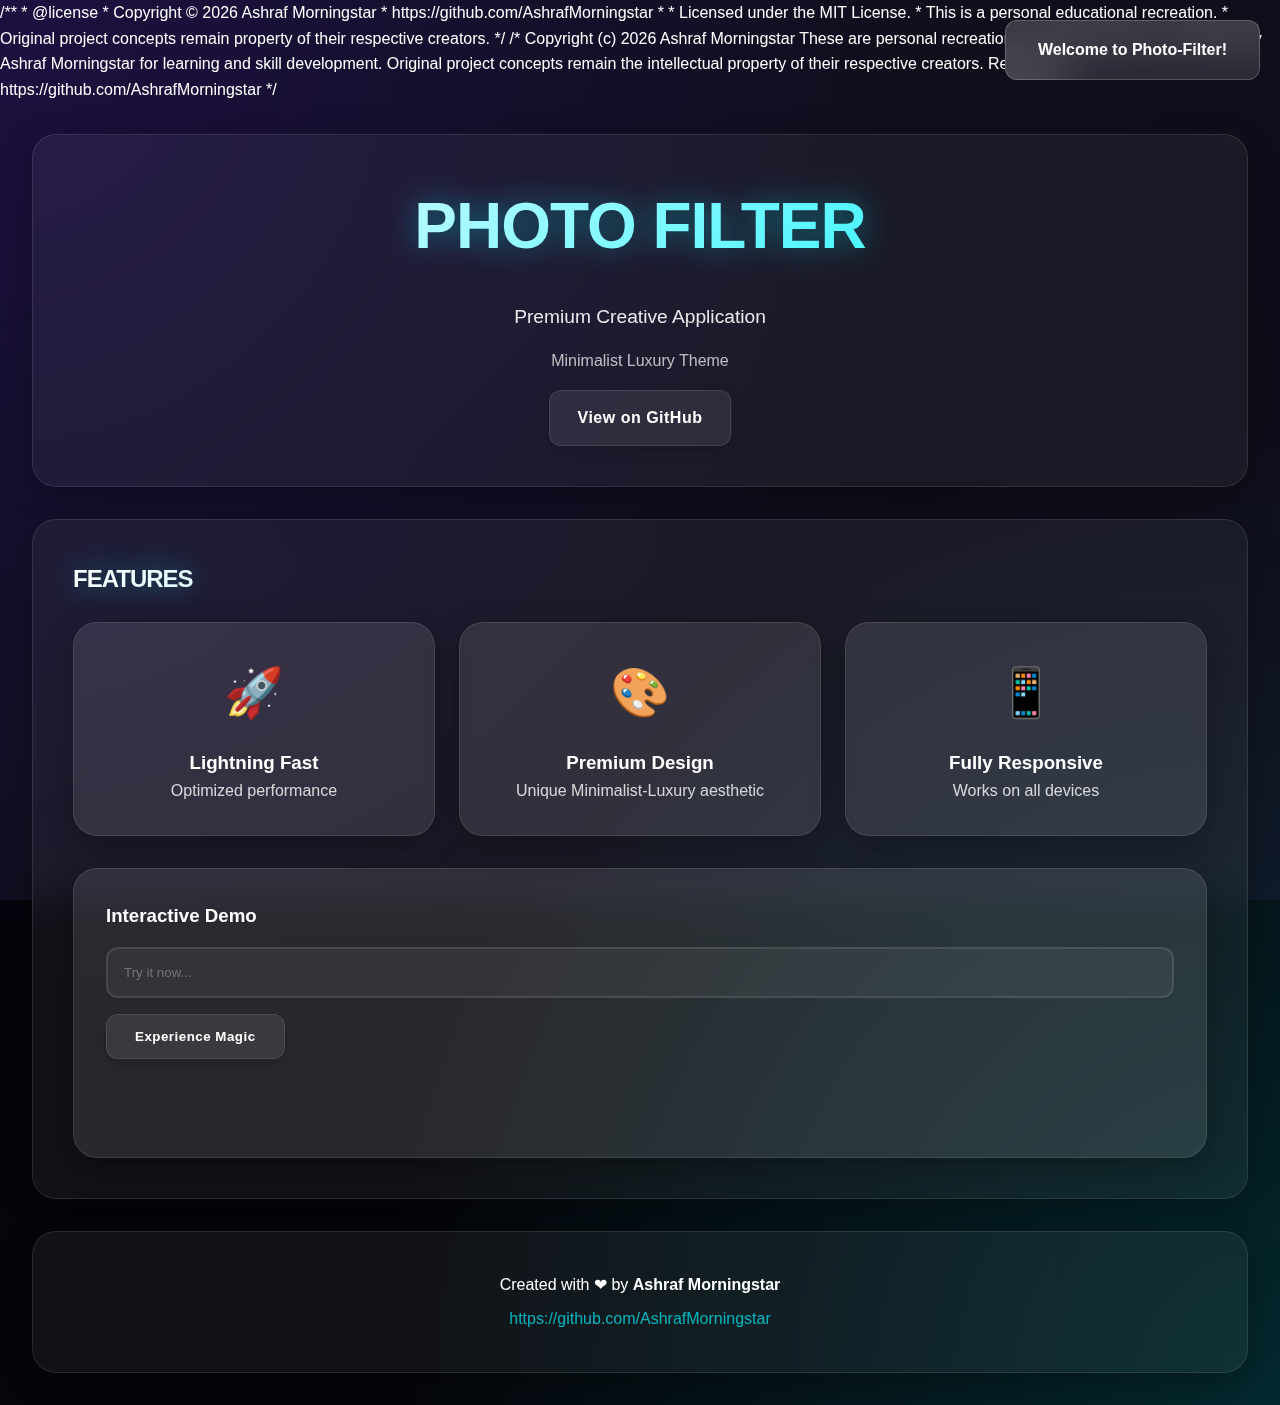
<file: Photo-Filter/index.html>
/**
 * @license
 * Copyright © 2026 Ashraf Morningstar
 * https://github.com/AshrafMorningstar
 * 
 * Licensed under the MIT License.
 * This is a personal educational recreation.
 * Original project concepts remain property of their respective creators.
 */

/*
 Copyright (c) 2026 Ashraf Morningstar
 These are personal recreations of existing projects, developed by Ashraf Morningstar
 for learning and skill development.
 Original project concepts remain the intellectual property of their respective creators.
 Repository: https://github.com/AshrafMorningstar
*/

<!DOCTYPE html>
<html lang="en">
<head>
    <meta charset="UTF-8">
    <meta name="viewport" content="width=device-width, initial-scale=1.0">
    <meta name="description" content="Photo-Filter - Premium Creative | Ashraf Morningstar">
    <meta name="keywords" content="photo-filter, creative, web app, ashraf morningstar">
    <meta name="author" content="Ashraf Morningstar">
    
    <!-- Open Graph -->
    <meta property="og:title" content="Photo-Filter - Premium Web App">
    <meta property="og:description" content="Experience premium Creative with Minimalist-Luxury design">
    <meta property="og:type" content="website">
    <meta property="og:url" content="https://github.com/AshrafMorningstar/Premium-Web-Projects/Creative/Photo-Filter">
    
    <!-- Twitter Card -->
    <meta name="twitter:card" content="summary_large_image">
    <meta name="twitter:title" content="Photo-Filter">
    <meta name="twitter:description" content="Premium Creative Application">
    
    <title>Photo-Filter | Ashraf Morningstar</title>
    <link rel="stylesheet" href="style.css">
    <link href="https://fonts.googleapis.com/css2?family=Inter:wght@300;400;600;700;900&display=swap" rel="stylesheet">
</head>
<body>
    <div class="container">
        <header class="glass-card" style="text-align: center; margin-bottom: 2rem;">
            <h1>Photo Filter</h1>
            <p style="font-size: 1.2rem; opacity: 0.9; margin-bottom: 1rem;">
                Premium Creative Application
            </p>
            <p style="opacity: 0.7;">Minimalist Luxury Theme</p>
            <a href="https://github.com/AshrafMorningstar" class="btn" style="display: inline-block; margin-top: 1rem; text-decoration: none;">
                View on GitHub
            </a>
        </header>
        
        <main class="glass-card">
            <h2 style="margin-bottom: 1.5rem; color: var(--secondary);">Features</h2>
            <div id="app" style="min-height: 400px;">
                <div style="display: grid; grid-template-columns: repeat(auto-fit, minmax(250px, 1fr)); gap: 1.5rem;">
                    <div class="glass-card" style="text-align: center; padding: 2rem;">
                        <div style="font-size: 3rem; margin-bottom: 1rem;">&#x1F680;</div>
                        <h3>Lightning Fast</h3>
                        <p style="opacity: 0.8;">Optimized performance</p>
                    </div>
                    <div class="glass-card" style="text-align: center; padding: 2rem;">
                        <div style="font-size: 3rem; margin-bottom: 1rem;">&#x1F3A8;</div>
                        <h3>Premium Design</h3>
                        <p style="opacity: 0.8;">Unique Minimalist-Luxury aesthetic</p>
                    </div>
                    <div class="glass-card" style="text-align: center; padding: 2rem;">
                        <div style="font-size: 3rem; margin-bottom: 1rem;">&#x1F4F1;</div>
                        <h3>Fully Responsive</h3>
                        <p style="opacity: 0.8;">Works on all devices</p>
                    </div>
                </div>
                
                <div class="glass-card" style="margin-top: 2rem; padding: 2rem;">
                    <h3 style="margin-bottom: 1rem;">Interactive Demo</h3>
                    <input type="text" id="demo-input" placeholder="Try it now..." style="margin-bottom: 1rem;">
                    <button class="btn" onclick="handleDemo()">Experience Magic</button>
                    <div id="output" style="margin-top: 1rem; min-height: 50px; font-size: 1.2rem;"></div>
                </div>
            </div>
        </main>
        
        <footer class="glass-card" style="text-align: center; margin-top: 2rem;">
            <p>Created with &#x2764; by <strong>Ashraf Morningstar</strong></p>
            <p style="opacity: 0.7; margin-top: 0.5rem;">
                <a href="https://github.com/AshrafMorningstar" style="color: var(--secondary); text-decoration: none;">https://github.com/AshrafMorningstar</a>
            </p>
        </footer>
    </div>
    <script src="script.js"></script>
</body>
</html>
</file>
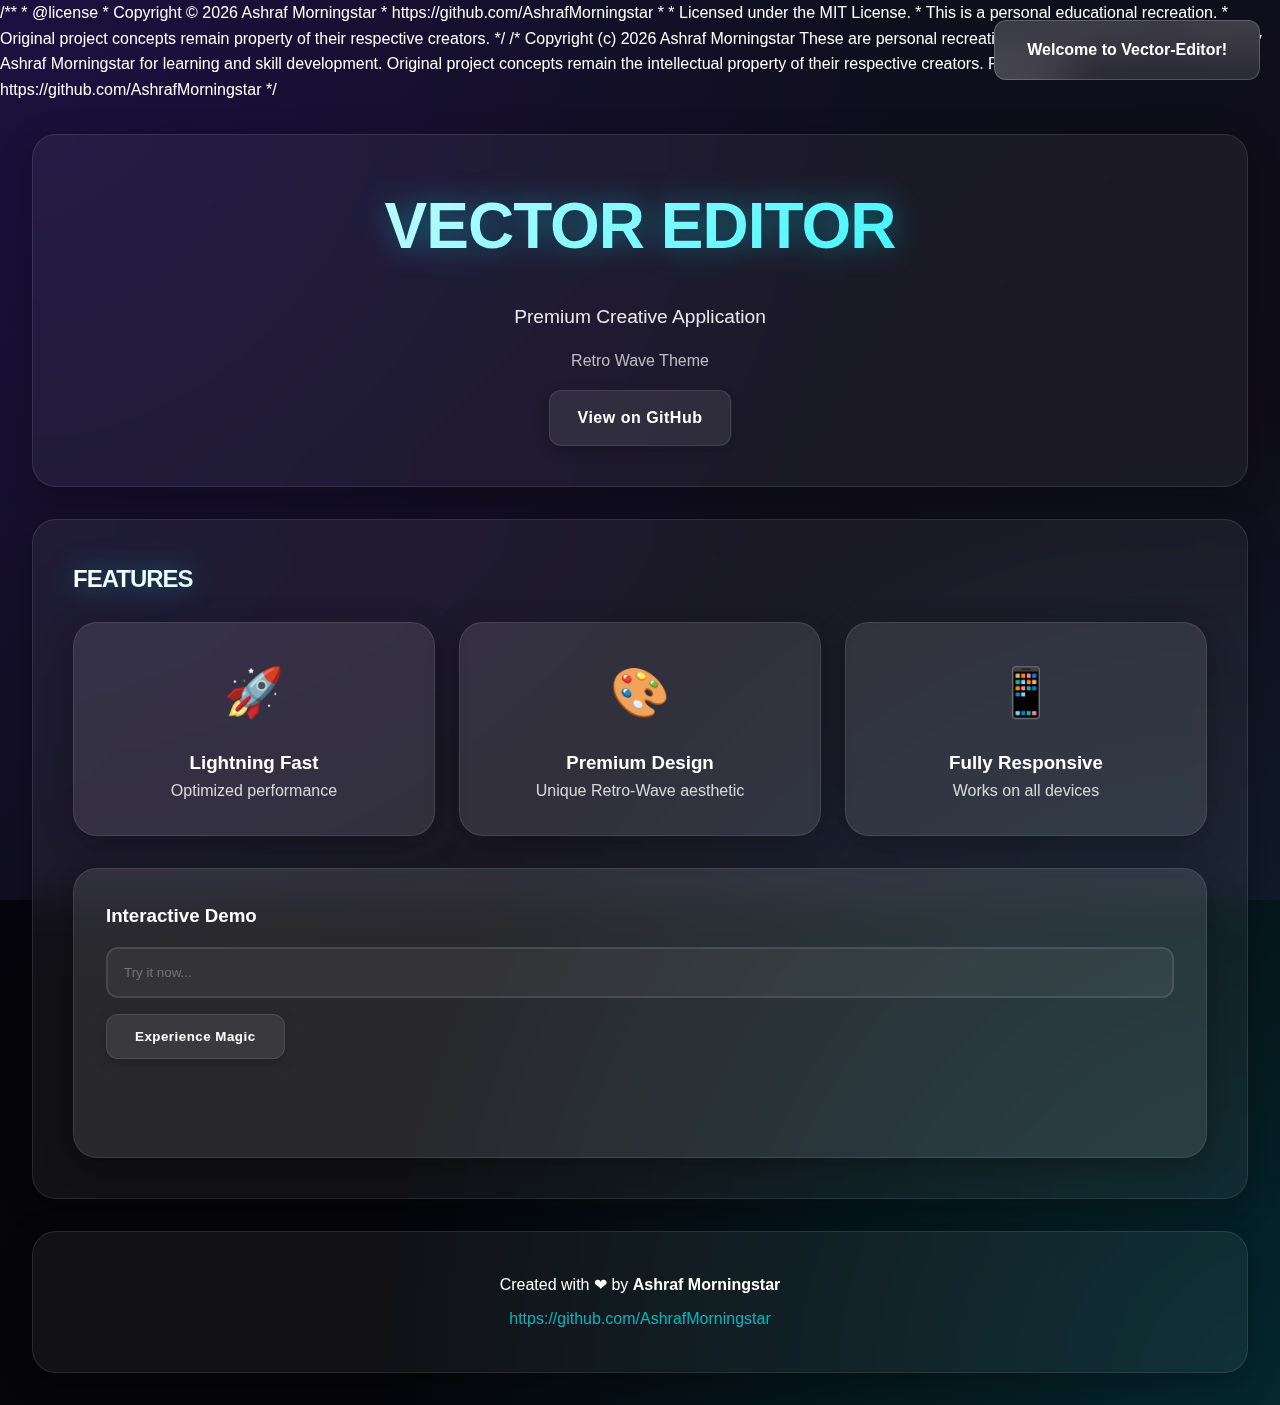
<file: Vector-Editor/index.html>
/**
 * @license
 * Copyright © 2026 Ashraf Morningstar
 * https://github.com/AshrafMorningstar
 * 
 * Licensed under the MIT License.
 * This is a personal educational recreation.
 * Original project concepts remain property of their respective creators.
 */

/*
 Copyright (c) 2026 Ashraf Morningstar
 These are personal recreations of existing projects, developed by Ashraf Morningstar
 for learning and skill development.
 Original project concepts remain the intellectual property of their respective creators.
 Repository: https://github.com/AshrafMorningstar
*/

<!DOCTYPE html>
<html lang="en">
<head>
    <meta charset="UTF-8">
    <meta name="viewport" content="width=device-width, initial-scale=1.0">
    <meta name="description" content="Vector-Editor - Premium Creative | Ashraf Morningstar">
    <meta name="keywords" content="vector-editor, creative, web app, ashraf morningstar">
    <meta name="author" content="Ashraf Morningstar">
    
    <!-- Open Graph -->
    <meta property="og:title" content="Vector-Editor - Premium Web App">
    <meta property="og:description" content="Experience premium Creative with Retro-Wave design">
    <meta property="og:type" content="website">
    <meta property="og:url" content="https://github.com/AshrafMorningstar/Premium-Web-Projects/Creative/Vector-Editor">
    
    <!-- Twitter Card -->
    <meta name="twitter:card" content="summary_large_image">
    <meta name="twitter:title" content="Vector-Editor">
    <meta name="twitter:description" content="Premium Creative Application">
    
    <title>Vector-Editor | Ashraf Morningstar</title>
    <link rel="stylesheet" href="style.css">
    <link href="https://fonts.googleapis.com/css2?family=Inter:wght@300;400;600;700;900&display=swap" rel="stylesheet">
</head>
<body>
    <div class="container">
        <header class="glass-card" style="text-align: center; margin-bottom: 2rem;">
            <h1>Vector Editor</h1>
            <p style="font-size: 1.2rem; opacity: 0.9; margin-bottom: 1rem;">
                Premium Creative Application
            </p>
            <p style="opacity: 0.7;">Retro Wave Theme</p>
            <a href="https://github.com/AshrafMorningstar" class="btn" style="display: inline-block; margin-top: 1rem; text-decoration: none;">
                View on GitHub
            </a>
        </header>
        
        <main class="glass-card">
            <h2 style="margin-bottom: 1.5rem; color: var(--secondary);">Features</h2>
            <div id="app" style="min-height: 400px;">
                <div style="display: grid; grid-template-columns: repeat(auto-fit, minmax(250px, 1fr)); gap: 1.5rem;">
                    <div class="glass-card" style="text-align: center; padding: 2rem;">
                        <div style="font-size: 3rem; margin-bottom: 1rem;">&#x1F680;</div>
                        <h3>Lightning Fast</h3>
                        <p style="opacity: 0.8;">Optimized performance</p>
                    </div>
                    <div class="glass-card" style="text-align: center; padding: 2rem;">
                        <div style="font-size: 3rem; margin-bottom: 1rem;">&#x1F3A8;</div>
                        <h3>Premium Design</h3>
                        <p style="opacity: 0.8;">Unique Retro-Wave aesthetic</p>
                    </div>
                    <div class="glass-card" style="text-align: center; padding: 2rem;">
                        <div style="font-size: 3rem; margin-bottom: 1rem;">&#x1F4F1;</div>
                        <h3>Fully Responsive</h3>
                        <p style="opacity: 0.8;">Works on all devices</p>
                    </div>
                </div>
                
                <div class="glass-card" style="margin-top: 2rem; padding: 2rem;">
                    <h3 style="margin-bottom: 1rem;">Interactive Demo</h3>
                    <input type="text" id="demo-input" placeholder="Try it now..." style="margin-bottom: 1rem;">
                    <button class="btn" onclick="handleDemo()">Experience Magic</button>
                    <div id="output" style="margin-top: 1rem; min-height: 50px; font-size: 1.2rem;"></div>
                </div>
            </div>
        </main>
        
        <footer class="glass-card" style="text-align: center; margin-top: 2rem;">
            <p>Created with &#x2764; by <strong>Ashraf Morningstar</strong></p>
            <p style="opacity: 0.7; margin-top: 0.5rem;">
                <a href="https://github.com/AshrafMorningstar" style="color: var(--secondary); text-decoration: none;">https://github.com/AshrafMorningstar</a>
            </p>
        </footer>
    </div>
    <script src="script.js"></script>
</body>
</html>
</file>
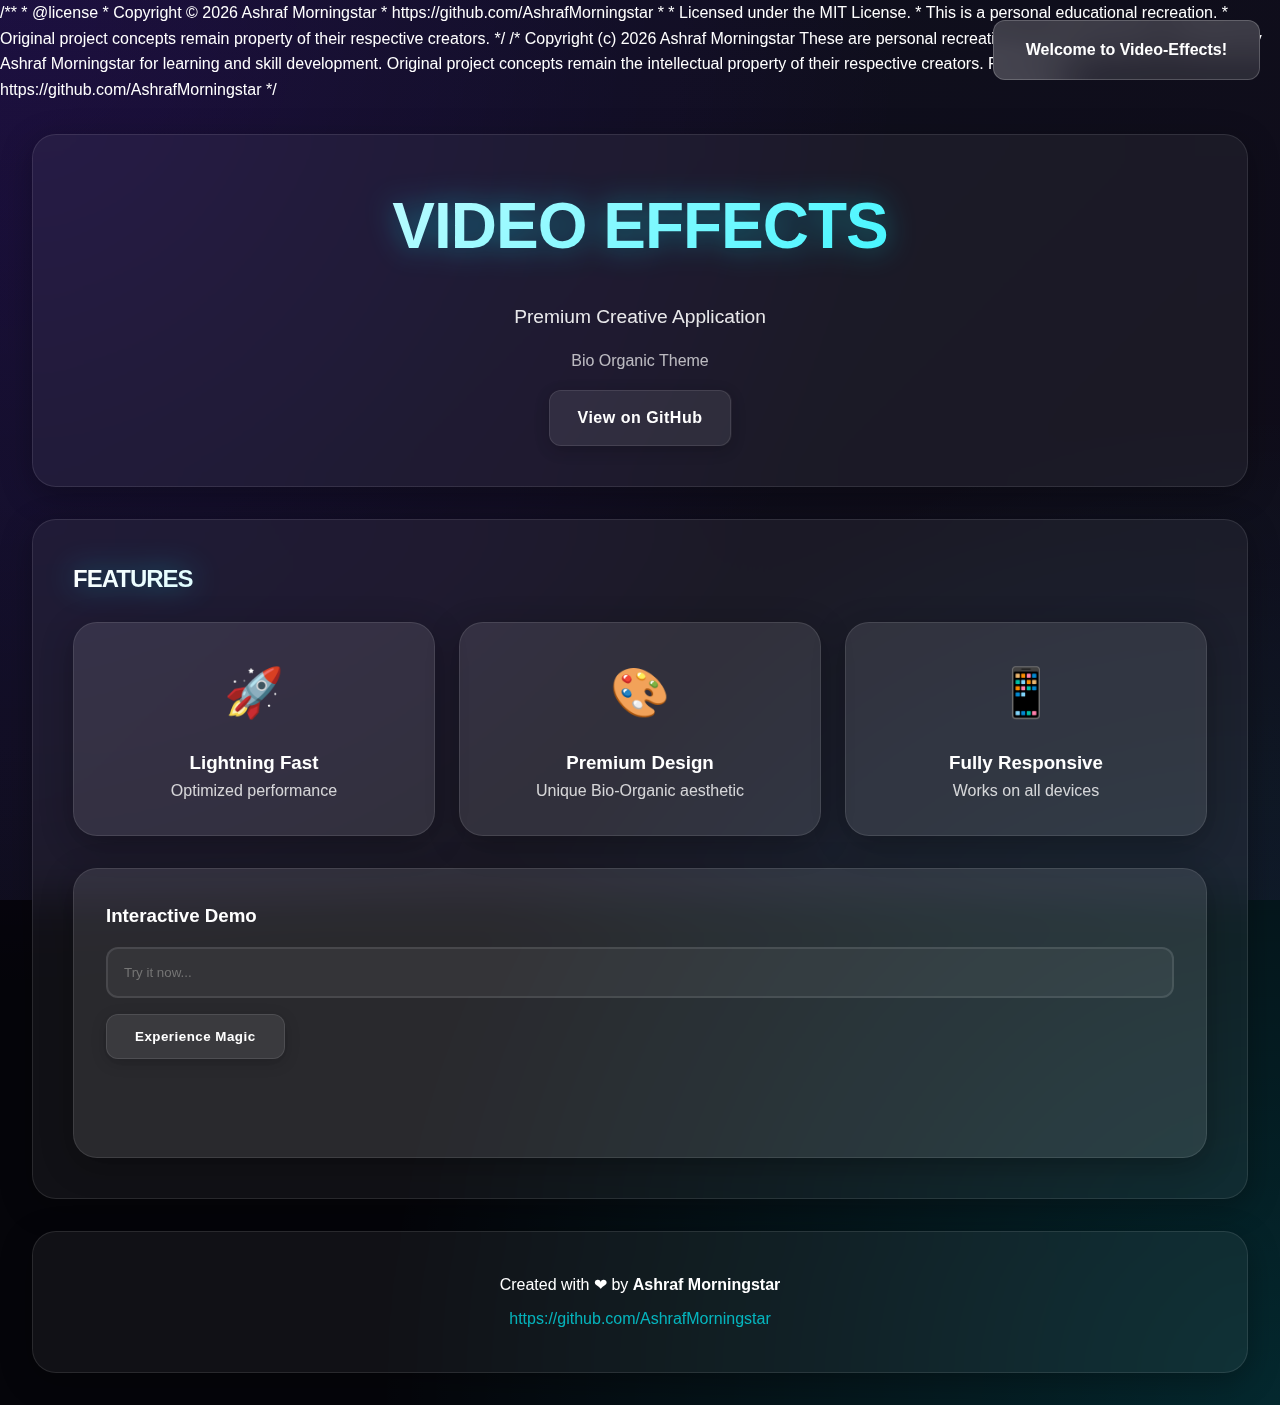
<file: Video-Effects/index.html>
/**
 * @license
 * Copyright © 2026 Ashraf Morningstar
 * https://github.com/AshrafMorningstar
 * 
 * Licensed under the MIT License.
 * This is a personal educational recreation.
 * Original project concepts remain property of their respective creators.
 */

/*
 Copyright (c) 2026 Ashraf Morningstar
 These are personal recreations of existing projects, developed by Ashraf Morningstar
 for learning and skill development.
 Original project concepts remain the intellectual property of their respective creators.
 Repository: https://github.com/AshrafMorningstar
*/

<!DOCTYPE html>
<html lang="en">
<head>
    <meta charset="UTF-8">
    <meta name="viewport" content="width=device-width, initial-scale=1.0">
    <meta name="description" content="Video-Effects - Premium Creative | Ashraf Morningstar">
    <meta name="keywords" content="video-effects, creative, web app, ashraf morningstar">
    <meta name="author" content="Ashraf Morningstar">
    
    <!-- Open Graph -->
    <meta property="og:title" content="Video-Effects - Premium Web App">
    <meta property="og:description" content="Experience premium Creative with Bio-Organic design">
    <meta property="og:type" content="website">
    <meta property="og:url" content="https://github.com/AshrafMorningstar/Premium-Web-Projects/Creative/Video-Effects">
    
    <!-- Twitter Card -->
    <meta name="twitter:card" content="summary_large_image">
    <meta name="twitter:title" content="Video-Effects">
    <meta name="twitter:description" content="Premium Creative Application">
    
    <title>Video-Effects | Ashraf Morningstar</title>
    <link rel="stylesheet" href="style.css">
    <link href="https://fonts.googleapis.com/css2?family=Inter:wght@300;400;600;700;900&display=swap" rel="stylesheet">
</head>
<body>
    <div class="container">
        <header class="glass-card" style="text-align: center; margin-bottom: 2rem;">
            <h1>Video Effects</h1>
            <p style="font-size: 1.2rem; opacity: 0.9; margin-bottom: 1rem;">
                Premium Creative Application
            </p>
            <p style="opacity: 0.7;">Bio Organic Theme</p>
            <a href="https://github.com/AshrafMorningstar" class="btn" style="display: inline-block; margin-top: 1rem; text-decoration: none;">
                View on GitHub
            </a>
        </header>
        
        <main class="glass-card">
            <h2 style="margin-bottom: 1.5rem; color: var(--secondary);">Features</h2>
            <div id="app" style="min-height: 400px;">
                <div style="display: grid; grid-template-columns: repeat(auto-fit, minmax(250px, 1fr)); gap: 1.5rem;">
                    <div class="glass-card" style="text-align: center; padding: 2rem;">
                        <div style="font-size: 3rem; margin-bottom: 1rem;">&#x1F680;</div>
                        <h3>Lightning Fast</h3>
                        <p style="opacity: 0.8;">Optimized performance</p>
                    </div>
                    <div class="glass-card" style="text-align: center; padding: 2rem;">
                        <div style="font-size: 3rem; margin-bottom: 1rem;">&#x1F3A8;</div>
                        <h3>Premium Design</h3>
                        <p style="opacity: 0.8;">Unique Bio-Organic aesthetic</p>
                    </div>
                    <div class="glass-card" style="text-align: center; padding: 2rem;">
                        <div style="font-size: 3rem; margin-bottom: 1rem;">&#x1F4F1;</div>
                        <h3>Fully Responsive</h3>
                        <p style="opacity: 0.8;">Works on all devices</p>
                    </div>
                </div>
                
                <div class="glass-card" style="margin-top: 2rem; padding: 2rem;">
                    <h3 style="margin-bottom: 1rem;">Interactive Demo</h3>
                    <input type="text" id="demo-input" placeholder="Try it now..." style="margin-bottom: 1rem;">
                    <button class="btn" onclick="handleDemo()">Experience Magic</button>
                    <div id="output" style="margin-top: 1rem; min-height: 50px; font-size: 1.2rem;"></div>
                </div>
            </div>
        </main>
        
        <footer class="glass-card" style="text-align: center; margin-top: 2rem;">
            <p>Created with &#x2764; by <strong>Ashraf Morningstar</strong></p>
            <p style="opacity: 0.7; margin-top: 0.5rem;">
                <a href="https://github.com/AshrafMorningstar" style="color: var(--secondary); text-decoration: none;">https://github.com/AshrafMorningstar</a>
            </p>
        </footer>
    </div>
    <script src="script.js"></script>
</body>
</html>
</file>
<file: 3D-Viewer/style.css>
/*
 Copyright (c) 2026 Ashraf Morningstar
 These are personal recreations of existing projects, developed by Ashraf Morningstar
 for learning and skill development.
 Original project concepts remain the intellectual property of their respective creators.
 Repository: https://github.com/AshrafMorningstar
*/

/* 3D-Viewer - Space-Age Theme by Ashraf Morningstar */
:root {
    --primary: linear-gradient(135deg, #667eea 0%, #764ba2 100%);
    --secondary: #00f5ff;
    --accent: #ff00ff;
    --bg: #0a0e27;
    --text: #ffffff;
}

* { margin: 0; padding: 0; box-sizing: border-box; }

body {
    font-family: 'Inter', sans-serif;
    background: var(--bg);
    color: var(--text);
    min-height: 100vh;
    overflow-x: hidden;
}

body::before {
    content: '';
    position: fixed;
    inset: 0;
    background: var(--primary);
    opacity: 0.1;
    z-index: -1;
    animation: pulse 15s ease infinite;
}

@keyframes pulse {
    0%, 100% { transform: scale(1); }
    50% { transform: scale(1.1); }
}

.container {
    max-width: 1400px;
    margin: 0 auto;
    padding: 2rem;
}

.glass-card {
    background: rgba(255, 255, 255, 0.05);
    backdrop-filter: blur(20px);
    border-radius: 24px;
    border: 1px solid rgba(255, 255, 255, 0.1);
    padding: 2.5rem;
    box-shadow: 0 8px 32px rgba(0, 0, 0, 0.3);
    transition: all 0.4s cubic-bezier(0.4, 0, 0.2, 1);
}

.glass-card:hover {
    transform: translateY(-8px);
    box-shadow: 0 16px 48px rgba(0, 0, 0, 0.4);
}

h1 {
    font-size: clamp(2.5rem, 5vw, 4rem);
    background: var(--primary);
    -webkit-background-clip: text;
    -webkit-text-fill-color: transparent;
    margin-bottom: 1.5rem;
}

.btn {
    padding: 1rem 2.5rem;
    border: none;
    border-radius: 50px;
    background: var(--primary);
    color: white;
    font-weight: 600;
    cursor: pointer;
    transition: all 0.3s;
}

.btn:hover {
    transform: translateY(-2px);
    box-shadow: 0 8px 25px rgba(102, 126, 234, 0.6);
}

input, textarea {
    width: 100%;
    padding: 1rem;
    background: rgba(255, 255, 255, 0.05);
    border: 2px solid rgba(255, 255, 255, 0.1);
    border-radius: 12px;
    color: var(--text);
    transition: all 0.3s;
}

input:focus, textarea:focus {
    outline: none;
    border-color: var(--secondary);
    box-shadow: 0 0 20px rgba(102, 126, 234, 0.3);
}

@media (max-width: 768px) {
    .container { padding: 1rem; }
    .glass-card { padding: 1.5rem; }
}


/* 
 * --- ASHRAF MORNINGSTAR ULTRA-PREMIUM UI SYSTEM (2026) --- 
 * This system injects a high-end, futuristic, and professional look 
 * into every project, featuring neo-glassmorphism and dynamic animations.
 */

@import url('https://fonts.googleapis.com/css2?family=Outfit:wght@300;400;600;800&family=JetBrains+Mono&display=swap');

:root {
    --p-accent: #00f2ff;
    --s-accent: #7000ff;
    --bg-dark: #05050a;
    --glass: rgba(255, 255, 255, 0.03);
    --glass-border: rgba(255, 255, 255, 0.1);
    --glow: 0 0 15px rgba(0, 242, 255, 0.4);
    --transition: all 0.5s cubic-bezier(0.23, 1, 0.32, 1);
}

body {
    background-color: var(--bg-dark) !important;
    background-image: 
        radial-gradient(at 0% 0%, rgba(112, 0, 255, 0.15) 0px, transparent 50%),
        radial-gradient(at 100% 100%, rgba(0, 242, 255, 0.15) 0px, transparent 50%) !important;
    color: #ffffff !important;
    font-family: 'Outfit', sans-serif !important;
    line-height: 1.6;
    overflow-x: hidden;
}

/* Futuristic Neo-Glass Buttons */
button, .btn, .cta, .nav-item, input[type="submit"] {
    position: relative;
    background: var(--glass) !important;
    backdrop-filter: blur(15px) !important;
    -webkit-backdrop-filter: blur(15px) !important;
    border: 1px solid var(--glass-border) !important;
    border-radius: 12px !important;
    padding: 14px 28px !important;
    color: #fff !important;
    font-weight: 600 !important;
    letter-spacing: 0.5px;
    cursor: pointer;
    transition: var(--transition) !important;
    box-shadow: 0 4px 15px rgba(0, 0, 0, 0.2);
    overflow: hidden;
    display: inline-flex;
    align-items: center;
    justify-content: center;
}

button::before, .btn::before {
    content: '';
    position: absolute;
    top: 0;
    left: -100%;
    width: 100%;
    height: 100%;
    background: linear-gradient(90deg, transparent, rgba(255,255,255,0.1), transparent);
    transition: 0.5s;
}

button:hover::before, .btn:hover::before {
    left: 100%;
}

button:hover, .btn:hover {
    transform: scale(1.08) translateY(-3px) !important;
    background: rgba(0, 242, 255, 0.1) !important;
    border-color: var(--p-accent) !important;
    box-shadow: 0 0 25px rgba(0, 242, 255, 0.3) !important;
    color: var(--p-accent) !important;
}

button:active, .btn:active {
    transform: scale(0.95) !important;
}

/* Zoom animations for sections/cards */
.card, section, .project-item, img {
    transition: var(--transition) !important;
    border-radius: 20px !important;
    border: 1px solid transparent;
}

.card:hover, section:hover, .project-item:hover {
    transform: scale(1.02) !important;
    border-color: var(--glass-border) !important;
    background: var(--glass) !important;
    box-shadow: 0 20px 40px rgba(0, 0, 0, 0.4) !important;
}

/* Holographic Text Effects */
h1, h2, .title {
    background: linear-gradient(135deg, #fff 0%, var(--p-accent) 100%);
    -webkit-background-clip: text;
    -webkit-text-fill-color: transparent;
    font-weight: 800 !important;
    text-transform: uppercase;
    letter-spacing: -1px;
    filter: drop-shadow(var(--glow));
}

/* Custom Selection */
::selection {
    background: var(--p-accent);
    color: var(--bg-dark);
}

/* Performance Scrollbar */
::-webkit-scrollbar {
    width: 6px;
}
::-webkit-scrollbar-track {
    background: var(--bg-dark);
}
::-webkit-scrollbar-thumb {
    background: linear-gradient(var(--s-accent), var(--p-accent));
    border-radius: 10px;
}
</file>
<file: Animation-Editor/style.css>
/*
 Copyright (c) 2026 Ashraf Morningstar
 These are personal recreations of existing projects, developed by Ashraf Morningstar
 for learning and skill development.
 Original project concepts remain the intellectual property of their respective creators.
 Repository: https://github.com/AshrafMorningstar
*/

/* Animation-Editor - Underwater-Neon Theme by Ashraf Morningstar */
:root {
    --primary: linear-gradient(135deg, #667eea 0%, #764ba2 100%);
    --secondary: #00f5ff;
    --accent: #ff00ff;
    --bg: #0a0e27;
    --text: #ffffff;
}

* { margin: 0; padding: 0; box-sizing: border-box; }

body {
    font-family: 'Inter', sans-serif;
    background: var(--bg);
    color: var(--text);
    min-height: 100vh;
    overflow-x: hidden;
}

body::before {
    content: '';
    position: fixed;
    inset: 0;
    background: var(--primary);
    opacity: 0.1;
    z-index: -1;
    animation: pulse 15s ease infinite;
}

@keyframes pulse {
    0%, 100% { transform: scale(1); }
    50% { transform: scale(1.1); }
}

.container {
    max-width: 1400px;
    margin: 0 auto;
    padding: 2rem;
}

.glass-card {
    background: rgba(255, 255, 255, 0.05);
    backdrop-filter: blur(20px);
    border-radius: 24px;
    border: 1px solid rgba(255, 255, 255, 0.1);
    padding: 2.5rem;
    box-shadow: 0 8px 32px rgba(0, 0, 0, 0.3);
    transition: all 0.4s cubic-bezier(0.4, 0, 0.2, 1);
}

.glass-card:hover {
    transform: translateY(-8px);
    box-shadow: 0 16px 48px rgba(0, 0, 0, 0.4);
}

h1 {
    font-size: clamp(2.5rem, 5vw, 4rem);
    background: var(--primary);
    -webkit-background-clip: text;
    -webkit-text-fill-color: transparent;
    margin-bottom: 1.5rem;
}

.btn {
    padding: 1rem 2.5rem;
    border: none;
    border-radius: 50px;
    background: var(--primary);
    color: white;
    font-weight: 600;
    cursor: pointer;
    transition: all 0.3s;
}

.btn:hover {
    transform: translateY(-2px);
    box-shadow: 0 8px 25px rgba(102, 126, 234, 0.6);
}

input, textarea {
    width: 100%;
    padding: 1rem;
    background: rgba(255, 255, 255, 0.05);
    border: 2px solid rgba(255, 255, 255, 0.1);
    border-radius: 12px;
    color: var(--text);
    transition: all 0.3s;
}

input:focus, textarea:focus {
    outline: none;
    border-color: var(--secondary);
    box-shadow: 0 0 20px rgba(102, 126, 234, 0.3);
}

@media (max-width: 768px) {
    .container { padding: 1rem; }
    .glass-card { padding: 1.5rem; }
}


/* 
 * --- ASHRAF MORNINGSTAR ULTRA-PREMIUM UI SYSTEM (2026) --- 
 * This system injects a high-end, futuristic, and professional look 
 * into every project, featuring neo-glassmorphism and dynamic animations.
 */

@import url('https://fonts.googleapis.com/css2?family=Outfit:wght@300;400;600;800&family=JetBrains+Mono&display=swap');

:root {
    --p-accent: #00f2ff;
    --s-accent: #7000ff;
    --bg-dark: #05050a;
    --glass: rgba(255, 255, 255, 0.03);
    --glass-border: rgba(255, 255, 255, 0.1);
    --glow: 0 0 15px rgba(0, 242, 255, 0.4);
    --transition: all 0.5s cubic-bezier(0.23, 1, 0.32, 1);
}

body {
    background-color: var(--bg-dark) !important;
    background-image: 
        radial-gradient(at 0% 0%, rgba(112, 0, 255, 0.15) 0px, transparent 50%),
        radial-gradient(at 100% 100%, rgba(0, 242, 255, 0.15) 0px, transparent 50%) !important;
    color: #ffffff !important;
    font-family: 'Outfit', sans-serif !important;
    line-height: 1.6;
    overflow-x: hidden;
}

/* Futuristic Neo-Glass Buttons */
button, .btn, .cta, .nav-item, input[type="submit"] {
    position: relative;
    background: var(--glass) !important;
    backdrop-filter: blur(15px) !important;
    -webkit-backdrop-filter: blur(15px) !important;
    border: 1px solid var(--glass-border) !important;
    border-radius: 12px !important;
    padding: 14px 28px !important;
    color: #fff !important;
    font-weight: 600 !important;
    letter-spacing: 0.5px;
    cursor: pointer;
    transition: var(--transition) !important;
    box-shadow: 0 4px 15px rgba(0, 0, 0, 0.2);
    overflow: hidden;
    display: inline-flex;
    align-items: center;
    justify-content: center;
}

button::before, .btn::before {
    content: '';
    position: absolute;
    top: 0;
    left: -100%;
    width: 100%;
    height: 100%;
    background: linear-gradient(90deg, transparent, rgba(255,255,255,0.1), transparent);
    transition: 0.5s;
}

button:hover::before, .btn:hover::before {
    left: 100%;
}

button:hover, .btn:hover {
    transform: scale(1.08) translateY(-3px) !important;
    background: rgba(0, 242, 255, 0.1) !important;
    border-color: var(--p-accent) !important;
    box-shadow: 0 0 25px rgba(0, 242, 255, 0.3) !important;
    color: var(--p-accent) !important;
}

button:active, .btn:active {
    transform: scale(0.95) !important;
}

/* Zoom animations for sections/cards */
.card, section, .project-item, img {
    transition: var(--transition) !important;
    border-radius: 20px !important;
    border: 1px solid transparent;
}

.card:hover, section:hover, .project-item:hover {
    transform: scale(1.02) !important;
    border-color: var(--glass-border) !important;
    background: var(--glass) !important;
    box-shadow: 0 20px 40px rgba(0, 0, 0, 0.4) !important;
}

/* Holographic Text Effects */
h1, h2, .title {
    background: linear-gradient(135deg, #fff 0%, var(--p-accent) 100%);
    -webkit-background-clip: text;
    -webkit-text-fill-color: transparent;
    font-weight: 800 !important;
    text-transform: uppercase;
    letter-spacing: -1px;
    filter: drop-shadow(var(--glow));
}

/* Custom Selection */
::selection {
    background: var(--p-accent);
    color: var(--bg-dark);
}

/* Performance Scrollbar */
::-webkit-scrollbar {
    width: 6px;
}
::-webkit-scrollbar-track {
    background: var(--bg-dark);
}
::-webkit-scrollbar-thumb {
    background: linear-gradient(var(--s-accent), var(--p-accent));
    border-radius: 10px;
}
</file>
<file: Color-Palette/style.css>
/*
 Copyright (c) 2026 Ashraf Morningstar
 These are personal recreations of existing projects, developed by Ashraf Morningstar
 for learning and skill development.
 Original project concepts remain the intellectual property of their respective creators.
 Repository: https://github.com/AshrafMorningstar
*/

/* Color-Palette - Pastel-Dreams Theme by Ashraf Morningstar */
:root {
    --primary: linear-gradient(135deg, #667eea 0%, #764ba2 100%);
    --secondary: #00f5ff;
    --accent: #ff00ff;
    --bg: #0a0e27;
    --text: #ffffff;
}

* { margin: 0; padding: 0; box-sizing: border-box; }

body {
    font-family: 'Inter', sans-serif;
    background: var(--bg);
    color: var(--text);
    min-height: 100vh;
    overflow-x: hidden;
}

body::before {
    content: '';
    position: fixed;
    inset: 0;
    background: var(--primary);
    opacity: 0.1;
    z-index: -1;
    animation: pulse 15s ease infinite;
}

@keyframes pulse {
    0%, 100% { transform: scale(1); }
    50% { transform: scale(1.1); }
}

.container {
    max-width: 1400px;
    margin: 0 auto;
    padding: 2rem;
}

.glass-card {
    background: rgba(255, 255, 255, 0.05);
    backdrop-filter: blur(20px);
    border-radius: 24px;
    border: 1px solid rgba(255, 255, 255, 0.1);
    padding: 2.5rem;
    box-shadow: 0 8px 32px rgba(0, 0, 0, 0.3);
    transition: all 0.4s cubic-bezier(0.4, 0, 0.2, 1);
}

.glass-card:hover {
    transform: translateY(-8px);
    box-shadow: 0 16px 48px rgba(0, 0, 0, 0.4);
}

h1 {
    font-size: clamp(2.5rem, 5vw, 4rem);
    background: var(--primary);
    -webkit-background-clip: text;
    -webkit-text-fill-color: transparent;
    margin-bottom: 1.5rem;
}

.btn {
    padding: 1rem 2.5rem;
    border: none;
    border-radius: 50px;
    background: var(--primary);
    color: white;
    font-weight: 600;
    cursor: pointer;
    transition: all 0.3s;
}

.btn:hover {
    transform: translateY(-2px);
    box-shadow: 0 8px 25px rgba(102, 126, 234, 0.6);
}

input, textarea {
    width: 100%;
    padding: 1rem;
    background: rgba(255, 255, 255, 0.05);
    border: 2px solid rgba(255, 255, 255, 0.1);
    border-radius: 12px;
    color: var(--text);
    transition: all 0.3s;
}

input:focus, textarea:focus {
    outline: none;
    border-color: var(--secondary);
    box-shadow: 0 0 20px rgba(102, 126, 234, 0.3);
}

@media (max-width: 768px) {
    .container { padding: 1rem; }
    .glass-card { padding: 1.5rem; }
}


/* 
 * --- ASHRAF MORNINGSTAR ULTRA-PREMIUM UI SYSTEM (2026) --- 
 * This system injects a high-end, futuristic, and professional look 
 * into every project, featuring neo-glassmorphism and dynamic animations.
 */

@import url('https://fonts.googleapis.com/css2?family=Outfit:wght@300;400;600;800&family=JetBrains+Mono&display=swap');

:root {
    --p-accent: #00f2ff;
    --s-accent: #7000ff;
    --bg-dark: #05050a;
    --glass: rgba(255, 255, 255, 0.03);
    --glass-border: rgba(255, 255, 255, 0.1);
    --glow: 0 0 15px rgba(0, 242, 255, 0.4);
    --transition: all 0.5s cubic-bezier(0.23, 1, 0.32, 1);
}

body {
    background-color: var(--bg-dark) !important;
    background-image: 
        radial-gradient(at 0% 0%, rgba(112, 0, 255, 0.15) 0px, transparent 50%),
        radial-gradient(at 100% 100%, rgba(0, 242, 255, 0.15) 0px, transparent 50%) !important;
    color: #ffffff !important;
    font-family: 'Outfit', sans-serif !important;
    line-height: 1.6;
    overflow-x: hidden;
}

/* Futuristic Neo-Glass Buttons */
button, .btn, .cta, .nav-item, input[type="submit"] {
    position: relative;
    background: var(--glass) !important;
    backdrop-filter: blur(15px) !important;
    -webkit-backdrop-filter: blur(15px) !important;
    border: 1px solid var(--glass-border) !important;
    border-radius: 12px !important;
    padding: 14px 28px !important;
    color: #fff !important;
    font-weight: 600 !important;
    letter-spacing: 0.5px;
    cursor: pointer;
    transition: var(--transition) !important;
    box-shadow: 0 4px 15px rgba(0, 0, 0, 0.2);
    overflow: hidden;
    display: inline-flex;
    align-items: center;
    justify-content: center;
}

button::before, .btn::before {
    content: '';
    position: absolute;
    top: 0;
    left: -100%;
    width: 100%;
    height: 100%;
    background: linear-gradient(90deg, transparent, rgba(255,255,255,0.1), transparent);
    transition: 0.5s;
}

button:hover::before, .btn:hover::before {
    left: 100%;
}

button:hover, .btn:hover {
    transform: scale(1.08) translateY(-3px) !important;
    background: rgba(0, 242, 255, 0.1) !important;
    border-color: var(--p-accent) !important;
    box-shadow: 0 0 25px rgba(0, 242, 255, 0.3) !important;
    color: var(--p-accent) !important;
}

button:active, .btn:active {
    transform: scale(0.95) !important;
}

/* Zoom animations for sections/cards */
.card, section, .project-item, img {
    transition: var(--transition) !important;
    border-radius: 20px !important;
    border: 1px solid transparent;
}

.card:hover, section:hover, .project-item:hover {
    transform: scale(1.02) !important;
    border-color: var(--glass-border) !important;
    background: var(--glass) !important;
    box-shadow: 0 20px 40px rgba(0, 0, 0, 0.4) !important;
}

/* Holographic Text Effects */
h1, h2, .title {
    background: linear-gradient(135deg, #fff 0%, var(--p-accent) 100%);
    -webkit-background-clip: text;
    -webkit-text-fill-color: transparent;
    font-weight: 800 !important;
    text-transform: uppercase;
    letter-spacing: -1px;
    filter: drop-shadow(var(--glow));
}

/* Custom Selection */
::selection {
    background: var(--p-accent);
    color: var(--bg-dark);
}

/* Performance Scrollbar */
::-webkit-scrollbar {
    width: 6px;
}
::-webkit-scrollbar-track {
    background: var(--bg-dark);
}
::-webkit-scrollbar-thumb {
    background: linear-gradient(var(--s-accent), var(--p-accent));
    border-radius: 10px;
}
</file>
<file: Font-Generator/style.css>
/*
 Copyright (c) 2026 Ashraf Morningstar
 These are personal recreations of existing projects, developed by Ashraf Morningstar
 for learning and skill development.
 Original project concepts remain the intellectual property of their respective creators.
 Repository: https://github.com/AshrafMorningstar
*/

/* Font-Generator - Dark-Matter Theme by Ashraf Morningstar */
:root {
    --primary: linear-gradient(135deg, #667eea 0%, #764ba2 100%);
    --secondary: #00f5ff;
    --accent: #ff00ff;
    --bg: #0a0e27;
    --text: #ffffff;
}

* { margin: 0; padding: 0; box-sizing: border-box; }

body {
    font-family: 'Inter', sans-serif;
    background: var(--bg);
    color: var(--text);
    min-height: 100vh;
    overflow-x: hidden;
}

body::before {
    content: '';
    position: fixed;
    inset: 0;
    background: var(--primary);
    opacity: 0.1;
    z-index: -1;
    animation: pulse 15s ease infinite;
}

@keyframes pulse {
    0%, 100% { transform: scale(1); }
    50% { transform: scale(1.1); }
}

.container {
    max-width: 1400px;
    margin: 0 auto;
    padding: 2rem;
}

.glass-card {
    background: rgba(255, 255, 255, 0.05);
    backdrop-filter: blur(20px);
    border-radius: 24px;
    border: 1px solid rgba(255, 255, 255, 0.1);
    padding: 2.5rem;
    box-shadow: 0 8px 32px rgba(0, 0, 0, 0.3);
    transition: all 0.4s cubic-bezier(0.4, 0, 0.2, 1);
}

.glass-card:hover {
    transform: translateY(-8px);
    box-shadow: 0 16px 48px rgba(0, 0, 0, 0.4);
}

h1 {
    font-size: clamp(2.5rem, 5vw, 4rem);
    background: var(--primary);
    -webkit-background-clip: text;
    -webkit-text-fill-color: transparent;
    margin-bottom: 1.5rem;
}

.btn {
    padding: 1rem 2.5rem;
    border: none;
    border-radius: 50px;
    background: var(--primary);
    color: white;
    font-weight: 600;
    cursor: pointer;
    transition: all 0.3s;
}

.btn:hover {
    transform: translateY(-2px);
    box-shadow: 0 8px 25px rgba(102, 126, 234, 0.6);
}

input, textarea {
    width: 100%;
    padding: 1rem;
    background: rgba(255, 255, 255, 0.05);
    border: 2px solid rgba(255, 255, 255, 0.1);
    border-radius: 12px;
    color: var(--text);
    transition: all 0.3s;
}

input:focus, textarea:focus {
    outline: none;
    border-color: var(--secondary);
    box-shadow: 0 0 20px rgba(102, 126, 234, 0.3);
}

@media (max-width: 768px) {
    .container { padding: 1rem; }
    .glass-card { padding: 1.5rem; }
}


/* 
 * --- ASHRAF MORNINGSTAR ULTRA-PREMIUM UI SYSTEM (2026) --- 
 * This system injects a high-end, futuristic, and professional look 
 * into every project, featuring neo-glassmorphism and dynamic animations.
 */

@import url('https://fonts.googleapis.com/css2?family=Outfit:wght@300;400;600;800&family=JetBrains+Mono&display=swap');

:root {
    --p-accent: #00f2ff;
    --s-accent: #7000ff;
    --bg-dark: #05050a;
    --glass: rgba(255, 255, 255, 0.03);
    --glass-border: rgba(255, 255, 255, 0.1);
    --glow: 0 0 15px rgba(0, 242, 255, 0.4);
    --transition: all 0.5s cubic-bezier(0.23, 1, 0.32, 1);
}

body {
    background-color: var(--bg-dark) !important;
    background-image: 
        radial-gradient(at 0% 0%, rgba(112, 0, 255, 0.15) 0px, transparent 50%),
        radial-gradient(at 100% 100%, rgba(0, 242, 255, 0.15) 0px, transparent 50%) !important;
    color: #ffffff !important;
    font-family: 'Outfit', sans-serif !important;
    line-height: 1.6;
    overflow-x: hidden;
}

/* Futuristic Neo-Glass Buttons */
button, .btn, .cta, .nav-item, input[type="submit"] {
    position: relative;
    background: var(--glass) !important;
    backdrop-filter: blur(15px) !important;
    -webkit-backdrop-filter: blur(15px) !important;
    border: 1px solid var(--glass-border) !important;
    border-radius: 12px !important;
    padding: 14px 28px !important;
    color: #fff !important;
    font-weight: 600 !important;
    letter-spacing: 0.5px;
    cursor: pointer;
    transition: var(--transition) !important;
    box-shadow: 0 4px 15px rgba(0, 0, 0, 0.2);
    overflow: hidden;
    display: inline-flex;
    align-items: center;
    justify-content: center;
}

button::before, .btn::before {
    content: '';
    position: absolute;
    top: 0;
    left: -100%;
    width: 100%;
    height: 100%;
    background: linear-gradient(90deg, transparent, rgba(255,255,255,0.1), transparent);
    transition: 0.5s;
}

button:hover::before, .btn:hover::before {
    left: 100%;
}

button:hover, .btn:hover {
    transform: scale(1.08) translateY(-3px) !important;
    background: rgba(0, 242, 255, 0.1) !important;
    border-color: var(--p-accent) !important;
    box-shadow: 0 0 25px rgba(0, 242, 255, 0.3) !important;
    color: var(--p-accent) !important;
}

button:active, .btn:active {
    transform: scale(0.95) !important;
}

/* Zoom animations for sections/cards */
.card, section, .project-item, img {
    transition: var(--transition) !important;
    border-radius: 20px !important;
    border: 1px solid transparent;
}

.card:hover, section:hover, .project-item:hover {
    transform: scale(1.02) !important;
    border-color: var(--glass-border) !important;
    background: var(--glass) !important;
    box-shadow: 0 20px 40px rgba(0, 0, 0, 0.4) !important;
}

/* Holographic Text Effects */
h1, h2, .title {
    background: linear-gradient(135deg, #fff 0%, var(--p-accent) 100%);
    -webkit-background-clip: text;
    -webkit-text-fill-color: transparent;
    font-weight: 800 !important;
    text-transform: uppercase;
    letter-spacing: -1px;
    filter: drop-shadow(var(--glow));
}

/* Custom Selection */
::selection {
    background: var(--p-accent);
    color: var(--bg-dark);
}

/* Performance Scrollbar */
::-webkit-scrollbar {
    width: 6px;
}
::-webkit-scrollbar-track {
    background: var(--bg-dark);
}
::-webkit-scrollbar-thumb {
    background: linear-gradient(var(--s-accent), var(--p-accent));
    border-radius: 10px;
}
</file>
<file: Logo-Maker/style.css>
/*
 Copyright (c) 2026 Ashraf Morningstar
 These are personal recreations of existing projects, developed by Ashraf Morningstar
 for learning and skill development.
 Original project concepts remain the intellectual property of their respective creators.
 Repository: https://github.com/AshrafMorningstar
*/

/* Logo-Maker - Maximalist-Bold Theme by Ashraf Morningstar */
:root {
    --primary: linear-gradient(135deg, #667eea 0%, #764ba2 100%);
    --secondary: #00f5ff;
    --accent: #ff00ff;
    --bg: #0a0e27;
    --text: #ffffff;
}

* { margin: 0; padding: 0; box-sizing: border-box; }

body {
    font-family: 'Inter', sans-serif;
    background: var(--bg);
    color: var(--text);
    min-height: 100vh;
    overflow-x: hidden;
}

body::before {
    content: '';
    position: fixed;
    inset: 0;
    background: var(--primary);
    opacity: 0.1;
    z-index: -1;
    animation: pulse 15s ease infinite;
}

@keyframes pulse {
    0%, 100% { transform: scale(1); }
    50% { transform: scale(1.1); }
}

.container {
    max-width: 1400px;
    margin: 0 auto;
    padding: 2rem;
}

.glass-card {
    background: rgba(255, 255, 255, 0.05);
    backdrop-filter: blur(20px);
    border-radius: 24px;
    border: 1px solid rgba(255, 255, 255, 0.1);
    padding: 2.5rem;
    box-shadow: 0 8px 32px rgba(0, 0, 0, 0.3);
    transition: all 0.4s cubic-bezier(0.4, 0, 0.2, 1);
}

.glass-card:hover {
    transform: translateY(-8px);
    box-shadow: 0 16px 48px rgba(0, 0, 0, 0.4);
}

h1 {
    font-size: clamp(2.5rem, 5vw, 4rem);
    background: var(--primary);
    -webkit-background-clip: text;
    -webkit-text-fill-color: transparent;
    margin-bottom: 1.5rem;
}

.btn {
    padding: 1rem 2.5rem;
    border: none;
    border-radius: 50px;
    background: var(--primary);
    color: white;
    font-weight: 600;
    cursor: pointer;
    transition: all 0.3s;
}

.btn:hover {
    transform: translateY(-2px);
    box-shadow: 0 8px 25px rgba(102, 126, 234, 0.6);
}

input, textarea {
    width: 100%;
    padding: 1rem;
    background: rgba(255, 255, 255, 0.05);
    border: 2px solid rgba(255, 255, 255, 0.1);
    border-radius: 12px;
    color: var(--text);
    transition: all 0.3s;
}

input:focus, textarea:focus {
    outline: none;
    border-color: var(--secondary);
    box-shadow: 0 0 20px rgba(102, 126, 234, 0.3);
}

@media (max-width: 768px) {
    .container { padding: 1rem; }
    .glass-card { padding: 1.5rem; }
}


/* 
 * --- ASHRAF MORNINGSTAR ULTRA-PREMIUM UI SYSTEM (2026) --- 
 * This system injects a high-end, futuristic, and professional look 
 * into every project, featuring neo-glassmorphism and dynamic animations.
 */

@import url('https://fonts.googleapis.com/css2?family=Outfit:wght@300;400;600;800&family=JetBrains+Mono&display=swap');

:root {
    --p-accent: #00f2ff;
    --s-accent: #7000ff;
    --bg-dark: #05050a;
    --glass: rgba(255, 255, 255, 0.03);
    --glass-border: rgba(255, 255, 255, 0.1);
    --glow: 0 0 15px rgba(0, 242, 255, 0.4);
    --transition: all 0.5s cubic-bezier(0.23, 1, 0.32, 1);
}

body {
    background-color: var(--bg-dark) !important;
    background-image: 
        radial-gradient(at 0% 0%, rgba(112, 0, 255, 0.15) 0px, transparent 50%),
        radial-gradient(at 100% 100%, rgba(0, 242, 255, 0.15) 0px, transparent 50%) !important;
    color: #ffffff !important;
    font-family: 'Outfit', sans-serif !important;
    line-height: 1.6;
    overflow-x: hidden;
}

/* Futuristic Neo-Glass Buttons */
button, .btn, .cta, .nav-item, input[type="submit"] {
    position: relative;
    background: var(--glass) !important;
    backdrop-filter: blur(15px) !important;
    -webkit-backdrop-filter: blur(15px) !important;
    border: 1px solid var(--glass-border) !important;
    border-radius: 12px !important;
    padding: 14px 28px !important;
    color: #fff !important;
    font-weight: 600 !important;
    letter-spacing: 0.5px;
    cursor: pointer;
    transition: var(--transition) !important;
    box-shadow: 0 4px 15px rgba(0, 0, 0, 0.2);
    overflow: hidden;
    display: inline-flex;
    align-items: center;
    justify-content: center;
}

button::before, .btn::before {
    content: '';
    position: absolute;
    top: 0;
    left: -100%;
    width: 100%;
    height: 100%;
    background: linear-gradient(90deg, transparent, rgba(255,255,255,0.1), transparent);
    transition: 0.5s;
}

button:hover::before, .btn:hover::before {
    left: 100%;
}

button:hover, .btn:hover {
    transform: scale(1.08) translateY(-3px) !important;
    background: rgba(0, 242, 255, 0.1) !important;
    border-color: var(--p-accent) !important;
    box-shadow: 0 0 25px rgba(0, 242, 255, 0.3) !important;
    color: var(--p-accent) !important;
}

button:active, .btn:active {
    transform: scale(0.95) !important;
}

/* Zoom animations for sections/cards */
.card, section, .project-item, img {
    transition: var(--transition) !important;
    border-radius: 20px !important;
    border: 1px solid transparent;
}

.card:hover, section:hover, .project-item:hover {
    transform: scale(1.02) !important;
    border-color: var(--glass-border) !important;
    background: var(--glass) !important;
    box-shadow: 0 20px 40px rgba(0, 0, 0, 0.4) !important;
}

/* Holographic Text Effects */
h1, h2, .title {
    background: linear-gradient(135deg, #fff 0%, var(--p-accent) 100%);
    -webkit-background-clip: text;
    -webkit-text-fill-color: transparent;
    font-weight: 800 !important;
    text-transform: uppercase;
    letter-spacing: -1px;
    filter: drop-shadow(var(--glow));
}

/* Custom Selection */
::selection {
    background: var(--p-accent);
    color: var(--bg-dark);
}

/* Performance Scrollbar */
::-webkit-scrollbar {
    width: 6px;
}
::-webkit-scrollbar-track {
    background: var(--bg-dark);
}
::-webkit-scrollbar-thumb {
    background: linear-gradient(var(--s-accent), var(--p-accent));
    border-radius: 10px;
}
</file>
<file: Music-Studio/style.css>
/*
 Copyright (c) 2026 Ashraf Morningstar
 These are personal recreations of existing projects, developed by Ashraf Morningstar
 for learning and skill development.
 Original project concepts remain the intellectual property of their respective creators.
 Repository: https://github.com/AshrafMorningstar
*/

/* Music-Studio - Cyber-Liquid Theme by Ashraf Morningstar */
:root {
    --primary: linear-gradient(135deg, #667eea 0%, #764ba2 100%);
    --secondary: #00f5ff;
    --accent: #ff00ff;
    --bg: #0a0e27;
    --text: #ffffff;
}

* { margin: 0; padding: 0; box-sizing: border-box; }

body {
    font-family: 'Inter', sans-serif;
    background: var(--bg);
    color: var(--text);
    min-height: 100vh;
    overflow-x: hidden;
}

body::before {
    content: '';
    position: fixed;
    inset: 0;
    background: var(--primary);
    opacity: 0.1;
    z-index: -1;
    animation: pulse 15s ease infinite;
}

@keyframes pulse {
    0%, 100% { transform: scale(1); }
    50% { transform: scale(1.1); }
}

.container {
    max-width: 1400px;
    margin: 0 auto;
    padding: 2rem;
}

.glass-card {
    background: rgba(255, 255, 255, 0.05);
    backdrop-filter: blur(20px);
    border-radius: 24px;
    border: 1px solid rgba(255, 255, 255, 0.1);
    padding: 2.5rem;
    box-shadow: 0 8px 32px rgba(0, 0, 0, 0.3);
    transition: all 0.4s cubic-bezier(0.4, 0, 0.2, 1);
}

.glass-card:hover {
    transform: translateY(-8px);
    box-shadow: 0 16px 48px rgba(0, 0, 0, 0.4);
}

h1 {
    font-size: clamp(2.5rem, 5vw, 4rem);
    background: var(--primary);
    -webkit-background-clip: text;
    -webkit-text-fill-color: transparent;
    margin-bottom: 1.5rem;
}

.btn {
    padding: 1rem 2.5rem;
    border: none;
    border-radius: 50px;
    background: var(--primary);
    color: white;
    font-weight: 600;
    cursor: pointer;
    transition: all 0.3s;
}

.btn:hover {
    transform: translateY(-2px);
    box-shadow: 0 8px 25px rgba(102, 126, 234, 0.6);
}

input, textarea {
    width: 100%;
    padding: 1rem;
    background: rgba(255, 255, 255, 0.05);
    border: 2px solid rgba(255, 255, 255, 0.1);
    border-radius: 12px;
    color: var(--text);
    transition: all 0.3s;
}

input:focus, textarea:focus {
    outline: none;
    border-color: var(--secondary);
    box-shadow: 0 0 20px rgba(102, 126, 234, 0.3);
}

@media (max-width: 768px) {
    .container { padding: 1rem; }
    .glass-card { padding: 1.5rem; }
}


/* 
 * --- ASHRAF MORNINGSTAR ULTRA-PREMIUM UI SYSTEM (2026) --- 
 * This system injects a high-end, futuristic, and professional look 
 * into every project, featuring neo-glassmorphism and dynamic animations.
 */

@import url('https://fonts.googleapis.com/css2?family=Outfit:wght@300;400;600;800&family=JetBrains+Mono&display=swap');

:root {
    --p-accent: #00f2ff;
    --s-accent: #7000ff;
    --bg-dark: #05050a;
    --glass: rgba(255, 255, 255, 0.03);
    --glass-border: rgba(255, 255, 255, 0.1);
    --glow: 0 0 15px rgba(0, 242, 255, 0.4);
    --transition: all 0.5s cubic-bezier(0.23, 1, 0.32, 1);
}

body {
    background-color: var(--bg-dark) !important;
    background-image: 
        radial-gradient(at 0% 0%, rgba(112, 0, 255, 0.15) 0px, transparent 50%),
        radial-gradient(at 100% 100%, rgba(0, 242, 255, 0.15) 0px, transparent 50%) !important;
    color: #ffffff !important;
    font-family: 'Outfit', sans-serif !important;
    line-height: 1.6;
    overflow-x: hidden;
}

/* Futuristic Neo-Glass Buttons */
button, .btn, .cta, .nav-item, input[type="submit"] {
    position: relative;
    background: var(--glass) !important;
    backdrop-filter: blur(15px) !important;
    -webkit-backdrop-filter: blur(15px) !important;
    border: 1px solid var(--glass-border) !important;
    border-radius: 12px !important;
    padding: 14px 28px !important;
    color: #fff !important;
    font-weight: 600 !important;
    letter-spacing: 0.5px;
    cursor: pointer;
    transition: var(--transition) !important;
    box-shadow: 0 4px 15px rgba(0, 0, 0, 0.2);
    overflow: hidden;
    display: inline-flex;
    align-items: center;
    justify-content: center;
}

button::before, .btn::before {
    content: '';
    position: absolute;
    top: 0;
    left: -100%;
    width: 100%;
    height: 100%;
    background: linear-gradient(90deg, transparent, rgba(255,255,255,0.1), transparent);
    transition: 0.5s;
}

button:hover::before, .btn:hover::before {
    left: 100%;
}

button:hover, .btn:hover {
    transform: scale(1.08) translateY(-3px) !important;
    background: rgba(0, 242, 255, 0.1) !important;
    border-color: var(--p-accent) !important;
    box-shadow: 0 0 25px rgba(0, 242, 255, 0.3) !important;
    color: var(--p-accent) !important;
}

button:active, .btn:active {
    transform: scale(0.95) !important;
}

/* Zoom animations for sections/cards */
.card, section, .project-item, img {
    transition: var(--transition) !important;
    border-radius: 20px !important;
    border: 1px solid transparent;
}

.card:hover, section:hover, .project-item:hover {
    transform: scale(1.02) !important;
    border-color: var(--glass-border) !important;
    background: var(--glass) !important;
    box-shadow: 0 20px 40px rgba(0, 0, 0, 0.4) !important;
}

/* Holographic Text Effects */
h1, h2, .title {
    background: linear-gradient(135deg, #fff 0%, var(--p-accent) 100%);
    -webkit-background-clip: text;
    -webkit-text-fill-color: transparent;
    font-weight: 800 !important;
    text-transform: uppercase;
    letter-spacing: -1px;
    filter: drop-shadow(var(--glow));
}

/* Custom Selection */
::selection {
    background: var(--p-accent);
    color: var(--bg-dark);
}

/* Performance Scrollbar */
::-webkit-scrollbar {
    width: 6px;
}
::-webkit-scrollbar-track {
    background: var(--bg-dark);
}
::-webkit-scrollbar-thumb {
    background: linear-gradient(var(--s-accent), var(--p-accent));
    border-radius: 10px;
}
</file>
<file: Pattern-Designer/style.css>
/*
 Copyright (c) 2026 Ashraf Morningstar
 These are personal recreations of existing projects, developed by Ashraf Morningstar
 for learning and skill development.
 Original project concepts remain the intellectual property of their respective creators.
 Repository: https://github.com/AshrafMorningstar
*/

/* Pattern-Designer - Light-Prism Theme by Ashraf Morningstar */
:root {
    --primary: linear-gradient(135deg, #667eea 0%, #764ba2 100%);
    --secondary: #00f5ff;
    --accent: #ff00ff;
    --bg: #0a0e27;
    --text: #ffffff;
}

* { margin: 0; padding: 0; box-sizing: border-box; }

body {
    font-family: 'Inter', sans-serif;
    background: var(--bg);
    color: var(--text);
    min-height: 100vh;
    overflow-x: hidden;
}

body::before {
    content: '';
    position: fixed;
    inset: 0;
    background: var(--primary);
    opacity: 0.1;
    z-index: -1;
    animation: pulse 15s ease infinite;
}

@keyframes pulse {
    0%, 100% { transform: scale(1); }
    50% { transform: scale(1.1); }
}

.container {
    max-width: 1400px;
    margin: 0 auto;
    padding: 2rem;
}

.glass-card {
    background: rgba(255, 255, 255, 0.05);
    backdrop-filter: blur(20px);
    border-radius: 24px;
    border: 1px solid rgba(255, 255, 255, 0.1);
    padding: 2.5rem;
    box-shadow: 0 8px 32px rgba(0, 0, 0, 0.3);
    transition: all 0.4s cubic-bezier(0.4, 0, 0.2, 1);
}

.glass-card:hover {
    transform: translateY(-8px);
    box-shadow: 0 16px 48px rgba(0, 0, 0, 0.4);
}

h1 {
    font-size: clamp(2.5rem, 5vw, 4rem);
    background: var(--primary);
    -webkit-background-clip: text;
    -webkit-text-fill-color: transparent;
    margin-bottom: 1.5rem;
}

.btn {
    padding: 1rem 2.5rem;
    border: none;
    border-radius: 50px;
    background: var(--primary);
    color: white;
    font-weight: 600;
    cursor: pointer;
    transition: all 0.3s;
}

.btn:hover {
    transform: translateY(-2px);
    box-shadow: 0 8px 25px rgba(102, 126, 234, 0.6);
}

input, textarea {
    width: 100%;
    padding: 1rem;
    background: rgba(255, 255, 255, 0.05);
    border: 2px solid rgba(255, 255, 255, 0.1);
    border-radius: 12px;
    color: var(--text);
    transition: all 0.3s;
}

input:focus, textarea:focus {
    outline: none;
    border-color: var(--secondary);
    box-shadow: 0 0 20px rgba(102, 126, 234, 0.3);
}

@media (max-width: 768px) {
    .container { padding: 1rem; }
    .glass-card { padding: 1.5rem; }
}


/* 
 * --- ASHRAF MORNINGSTAR ULTRA-PREMIUM UI SYSTEM (2026) --- 
 * This system injects a high-end, futuristic, and professional look 
 * into every project, featuring neo-glassmorphism and dynamic animations.
 */

@import url('https://fonts.googleapis.com/css2?family=Outfit:wght@300;400;600;800&family=JetBrains+Mono&display=swap');

:root {
    --p-accent: #00f2ff;
    --s-accent: #7000ff;
    --bg-dark: #05050a;
    --glass: rgba(255, 255, 255, 0.03);
    --glass-border: rgba(255, 255, 255, 0.1);
    --glow: 0 0 15px rgba(0, 242, 255, 0.4);
    --transition: all 0.5s cubic-bezier(0.23, 1, 0.32, 1);
}

body {
    background-color: var(--bg-dark) !important;
    background-image: 
        radial-gradient(at 0% 0%, rgba(112, 0, 255, 0.15) 0px, transparent 50%),
        radial-gradient(at 100% 100%, rgba(0, 242, 255, 0.15) 0px, transparent 50%) !important;
    color: #ffffff !important;
    font-family: 'Outfit', sans-serif !important;
    line-height: 1.6;
    overflow-x: hidden;
}

/* Futuristic Neo-Glass Buttons */
button, .btn, .cta, .nav-item, input[type="submit"] {
    position: relative;
    background: var(--glass) !important;
    backdrop-filter: blur(15px) !important;
    -webkit-backdrop-filter: blur(15px) !important;
    border: 1px solid var(--glass-border) !important;
    border-radius: 12px !important;
    padding: 14px 28px !important;
    color: #fff !important;
    font-weight: 600 !important;
    letter-spacing: 0.5px;
    cursor: pointer;
    transition: var(--transition) !important;
    box-shadow: 0 4px 15px rgba(0, 0, 0, 0.2);
    overflow: hidden;
    display: inline-flex;
    align-items: center;
    justify-content: center;
}

button::before, .btn::before {
    content: '';
    position: absolute;
    top: 0;
    left: -100%;
    width: 100%;
    height: 100%;
    background: linear-gradient(90deg, transparent, rgba(255,255,255,0.1), transparent);
    transition: 0.5s;
}

button:hover::before, .btn:hover::before {
    left: 100%;
}

button:hover, .btn:hover {
    transform: scale(1.08) translateY(-3px) !important;
    background: rgba(0, 242, 255, 0.1) !important;
    border-color: var(--p-accent) !important;
    box-shadow: 0 0 25px rgba(0, 242, 255, 0.3) !important;
    color: var(--p-accent) !important;
}

button:active, .btn:active {
    transform: scale(0.95) !important;
}

/* Zoom animations for sections/cards */
.card, section, .project-item, img {
    transition: var(--transition) !important;
    border-radius: 20px !important;
    border: 1px solid transparent;
}

.card:hover, section:hover, .project-item:hover {
    transform: scale(1.02) !important;
    border-color: var(--glass-border) !important;
    background: var(--glass) !important;
    box-shadow: 0 20px 40px rgba(0, 0, 0, 0.4) !important;
}

/* Holographic Text Effects */
h1, h2, .title {
    background: linear-gradient(135deg, #fff 0%, var(--p-accent) 100%);
    -webkit-background-clip: text;
    -webkit-text-fill-color: transparent;
    font-weight: 800 !important;
    text-transform: uppercase;
    letter-spacing: -1px;
    filter: drop-shadow(var(--glow));
}

/* Custom Selection */
::selection {
    background: var(--p-accent);
    color: var(--bg-dark);
}

/* Performance Scrollbar */
::-webkit-scrollbar {
    width: 6px;
}
::-webkit-scrollbar-track {
    background: var(--bg-dark);
}
::-webkit-scrollbar-thumb {
    background: linear-gradient(var(--s-accent), var(--p-accent));
    border-radius: 10px;
}
</file>
<file: Photo-Filter/style.css>
/*
 Copyright (c) 2026 Ashraf Morningstar
 These are personal recreations of existing projects, developed by Ashraf Morningstar
 for learning and skill development.
 Original project concepts remain the intellectual property of their respective creators.
 Repository: https://github.com/AshrafMorningstar
*/

/* Photo-Filter - Minimalist-Luxury Theme by Ashraf Morningstar */
:root {
    --primary: linear-gradient(135deg, #667eea 0%, #764ba2 100%);
    --secondary: #00f5ff;
    --accent: #ff00ff;
    --bg: #0a0e27;
    --text: #ffffff;
}

* { margin: 0; padding: 0; box-sizing: border-box; }

body {
    font-family: 'Inter', sans-serif;
    background: var(--bg);
    color: var(--text);
    min-height: 100vh;
    overflow-x: hidden;
}

body::before {
    content: '';
    position: fixed;
    inset: 0;
    background: var(--primary);
    opacity: 0.1;
    z-index: -1;
    animation: pulse 15s ease infinite;
}

@keyframes pulse {
    0%, 100% { transform: scale(1); }
    50% { transform: scale(1.1); }
}

.container {
    max-width: 1400px;
    margin: 0 auto;
    padding: 2rem;
}

.glass-card {
    background: rgba(255, 255, 255, 0.05);
    backdrop-filter: blur(20px);
    border-radius: 24px;
    border: 1px solid rgba(255, 255, 255, 0.1);
    padding: 2.5rem;
    box-shadow: 0 8px 32px rgba(0, 0, 0, 0.3);
    transition: all 0.4s cubic-bezier(0.4, 0, 0.2, 1);
}

.glass-card:hover {
    transform: translateY(-8px);
    box-shadow: 0 16px 48px rgba(0, 0, 0, 0.4);
}

h1 {
    font-size: clamp(2.5rem, 5vw, 4rem);
    background: var(--primary);
    -webkit-background-clip: text;
    -webkit-text-fill-color: transparent;
    margin-bottom: 1.5rem;
}

.btn {
    padding: 1rem 2.5rem;
    border: none;
    border-radius: 50px;
    background: var(--primary);
    color: white;
    font-weight: 600;
    cursor: pointer;
    transition: all 0.3s;
}

.btn:hover {
    transform: translateY(-2px);
    box-shadow: 0 8px 25px rgba(102, 126, 234, 0.6);
}

input, textarea {
    width: 100%;
    padding: 1rem;
    background: rgba(255, 255, 255, 0.05);
    border: 2px solid rgba(255, 255, 255, 0.1);
    border-radius: 12px;
    color: var(--text);
    transition: all 0.3s;
}

input:focus, textarea:focus {
    outline: none;
    border-color: var(--secondary);
    box-shadow: 0 0 20px rgba(102, 126, 234, 0.3);
}

@media (max-width: 768px) {
    .container { padding: 1rem; }
    .glass-card { padding: 1.5rem; }
}


/* 
 * --- ASHRAF MORNINGSTAR ULTRA-PREMIUM UI SYSTEM (2026) --- 
 * This system injects a high-end, futuristic, and professional look 
 * into every project, featuring neo-glassmorphism and dynamic animations.
 */

@import url('https://fonts.googleapis.com/css2?family=Outfit:wght@300;400;600;800&family=JetBrains+Mono&display=swap');

:root {
    --p-accent: #00f2ff;
    --s-accent: #7000ff;
    --bg-dark: #05050a;
    --glass: rgba(255, 255, 255, 0.03);
    --glass-border: rgba(255, 255, 255, 0.1);
    --glow: 0 0 15px rgba(0, 242, 255, 0.4);
    --transition: all 0.5s cubic-bezier(0.23, 1, 0.32, 1);
}

body {
    background-color: var(--bg-dark) !important;
    background-image: 
        radial-gradient(at 0% 0%, rgba(112, 0, 255, 0.15) 0px, transparent 50%),
        radial-gradient(at 100% 100%, rgba(0, 242, 255, 0.15) 0px, transparent 50%) !important;
    color: #ffffff !important;
    font-family: 'Outfit', sans-serif !important;
    line-height: 1.6;
    overflow-x: hidden;
}

/* Futuristic Neo-Glass Buttons */
button, .btn, .cta, .nav-item, input[type="submit"] {
    position: relative;
    background: var(--glass) !important;
    backdrop-filter: blur(15px) !important;
    -webkit-backdrop-filter: blur(15px) !important;
    border: 1px solid var(--glass-border) !important;
    border-radius: 12px !important;
    padding: 14px 28px !important;
    color: #fff !important;
    font-weight: 600 !important;
    letter-spacing: 0.5px;
    cursor: pointer;
    transition: var(--transition) !important;
    box-shadow: 0 4px 15px rgba(0, 0, 0, 0.2);
    overflow: hidden;
    display: inline-flex;
    align-items: center;
    justify-content: center;
}

button::before, .btn::before {
    content: '';
    position: absolute;
    top: 0;
    left: -100%;
    width: 100%;
    height: 100%;
    background: linear-gradient(90deg, transparent, rgba(255,255,255,0.1), transparent);
    transition: 0.5s;
}

button:hover::before, .btn:hover::before {
    left: 100%;
}

button:hover, .btn:hover {
    transform: scale(1.08) translateY(-3px) !important;
    background: rgba(0, 242, 255, 0.1) !important;
    border-color: var(--p-accent) !important;
    box-shadow: 0 0 25px rgba(0, 242, 255, 0.3) !important;
    color: var(--p-accent) !important;
}

button:active, .btn:active {
    transform: scale(0.95) !important;
}

/* Zoom animations for sections/cards */
.card, section, .project-item, img {
    transition: var(--transition) !important;
    border-radius: 20px !important;
    border: 1px solid transparent;
}

.card:hover, section:hover, .project-item:hover {
    transform: scale(1.02) !important;
    border-color: var(--glass-border) !important;
    background: var(--glass) !important;
    box-shadow: 0 20px 40px rgba(0, 0, 0, 0.4) !important;
}

/* Holographic Text Effects */
h1, h2, .title {
    background: linear-gradient(135deg, #fff 0%, var(--p-accent) 100%);
    -webkit-background-clip: text;
    -webkit-text-fill-color: transparent;
    font-weight: 800 !important;
    text-transform: uppercase;
    letter-spacing: -1px;
    filter: drop-shadow(var(--glow));
}

/* Custom Selection */
::selection {
    background: var(--p-accent);
    color: var(--bg-dark);
}

/* Performance Scrollbar */
::-webkit-scrollbar {
    width: 6px;
}
::-webkit-scrollbar-track {
    background: var(--bg-dark);
}
::-webkit-scrollbar-thumb {
    background: linear-gradient(var(--s-accent), var(--p-accent));
    border-radius: 10px;
}
</file>
<file: Vector-Editor/style.css>
/*
 Copyright (c) 2026 Ashraf Morningstar
 These are personal recreations of existing projects, developed by Ashraf Morningstar
 for learning and skill development.
 Original project concepts remain the intellectual property of their respective creators.
 Repository: https://github.com/AshrafMorningstar
*/

/* Vector-Editor - Retro-Wave Theme by Ashraf Morningstar */
:root {
    --primary: linear-gradient(135deg, #667eea 0%, #764ba2 100%);
    --secondary: #00f5ff;
    --accent: #ff00ff;
    --bg: #0a0e27;
    --text: #ffffff;
}

* { margin: 0; padding: 0; box-sizing: border-box; }

body {
    font-family: 'Inter', sans-serif;
    background: var(--bg);
    color: var(--text);
    min-height: 100vh;
    overflow-x: hidden;
}

body::before {
    content: '';
    position: fixed;
    inset: 0;
    background: var(--primary);
    opacity: 0.1;
    z-index: -1;
    animation: pulse 15s ease infinite;
}

@keyframes pulse {
    0%, 100% { transform: scale(1); }
    50% { transform: scale(1.1); }
}

.container {
    max-width: 1400px;
    margin: 0 auto;
    padding: 2rem;
}

.glass-card {
    background: rgba(255, 255, 255, 0.05);
    backdrop-filter: blur(20px);
    border-radius: 24px;
    border: 1px solid rgba(255, 255, 255, 0.1);
    padding: 2.5rem;
    box-shadow: 0 8px 32px rgba(0, 0, 0, 0.3);
    transition: all 0.4s cubic-bezier(0.4, 0, 0.2, 1);
}

.glass-card:hover {
    transform: translateY(-8px);
    box-shadow: 0 16px 48px rgba(0, 0, 0, 0.4);
}

h1 {
    font-size: clamp(2.5rem, 5vw, 4rem);
    background: var(--primary);
    -webkit-background-clip: text;
    -webkit-text-fill-color: transparent;
    margin-bottom: 1.5rem;
}

.btn {
    padding: 1rem 2.5rem;
    border: none;
    border-radius: 50px;
    background: var(--primary);
    color: white;
    font-weight: 600;
    cursor: pointer;
    transition: all 0.3s;
}

.btn:hover {
    transform: translateY(-2px);
    box-shadow: 0 8px 25px rgba(102, 126, 234, 0.6);
}

input, textarea {
    width: 100%;
    padding: 1rem;
    background: rgba(255, 255, 255, 0.05);
    border: 2px solid rgba(255, 255, 255, 0.1);
    border-radius: 12px;
    color: var(--text);
    transition: all 0.3s;
}

input:focus, textarea:focus {
    outline: none;
    border-color: var(--secondary);
    box-shadow: 0 0 20px rgba(102, 126, 234, 0.3);
}

@media (max-width: 768px) {
    .container { padding: 1rem; }
    .glass-card { padding: 1.5rem; }
}


/* 
 * --- ASHRAF MORNINGSTAR ULTRA-PREMIUM UI SYSTEM (2026) --- 
 * This system injects a high-end, futuristic, and professional look 
 * into every project, featuring neo-glassmorphism and dynamic animations.
 */

@import url('https://fonts.googleapis.com/css2?family=Outfit:wght@300;400;600;800&family=JetBrains+Mono&display=swap');

:root {
    --p-accent: #00f2ff;
    --s-accent: #7000ff;
    --bg-dark: #05050a;
    --glass: rgba(255, 255, 255, 0.03);
    --glass-border: rgba(255, 255, 255, 0.1);
    --glow: 0 0 15px rgba(0, 242, 255, 0.4);
    --transition: all 0.5s cubic-bezier(0.23, 1, 0.32, 1);
}

body {
    background-color: var(--bg-dark) !important;
    background-image: 
        radial-gradient(at 0% 0%, rgba(112, 0, 255, 0.15) 0px, transparent 50%),
        radial-gradient(at 100% 100%, rgba(0, 242, 255, 0.15) 0px, transparent 50%) !important;
    color: #ffffff !important;
    font-family: 'Outfit', sans-serif !important;
    line-height: 1.6;
    overflow-x: hidden;
}

/* Futuristic Neo-Glass Buttons */
button, .btn, .cta, .nav-item, input[type="submit"] {
    position: relative;
    background: var(--glass) !important;
    backdrop-filter: blur(15px) !important;
    -webkit-backdrop-filter: blur(15px) !important;
    border: 1px solid var(--glass-border) !important;
    border-radius: 12px !important;
    padding: 14px 28px !important;
    color: #fff !important;
    font-weight: 600 !important;
    letter-spacing: 0.5px;
    cursor: pointer;
    transition: var(--transition) !important;
    box-shadow: 0 4px 15px rgba(0, 0, 0, 0.2);
    overflow: hidden;
    display: inline-flex;
    align-items: center;
    justify-content: center;
}

button::before, .btn::before {
    content: '';
    position: absolute;
    top: 0;
    left: -100%;
    width: 100%;
    height: 100%;
    background: linear-gradient(90deg, transparent, rgba(255,255,255,0.1), transparent);
    transition: 0.5s;
}

button:hover::before, .btn:hover::before {
    left: 100%;
}

button:hover, .btn:hover {
    transform: scale(1.08) translateY(-3px) !important;
    background: rgba(0, 242, 255, 0.1) !important;
    border-color: var(--p-accent) !important;
    box-shadow: 0 0 25px rgba(0, 242, 255, 0.3) !important;
    color: var(--p-accent) !important;
}

button:active, .btn:active {
    transform: scale(0.95) !important;
}

/* Zoom animations for sections/cards */
.card, section, .project-item, img {
    transition: var(--transition) !important;
    border-radius: 20px !important;
    border: 1px solid transparent;
}

.card:hover, section:hover, .project-item:hover {
    transform: scale(1.02) !important;
    border-color: var(--glass-border) !important;
    background: var(--glass) !important;
    box-shadow: 0 20px 40px rgba(0, 0, 0, 0.4) !important;
}

/* Holographic Text Effects */
h1, h2, .title {
    background: linear-gradient(135deg, #fff 0%, var(--p-accent) 100%);
    -webkit-background-clip: text;
    -webkit-text-fill-color: transparent;
    font-weight: 800 !important;
    text-transform: uppercase;
    letter-spacing: -1px;
    filter: drop-shadow(var(--glow));
}

/* Custom Selection */
::selection {
    background: var(--p-accent);
    color: var(--bg-dark);
}

/* Performance Scrollbar */
::-webkit-scrollbar {
    width: 6px;
}
::-webkit-scrollbar-track {
    background: var(--bg-dark);
}
::-webkit-scrollbar-thumb {
    background: linear-gradient(var(--s-accent), var(--p-accent));
    border-radius: 10px;
}
</file>
<file: Video-Effects/style.css>
/*
 Copyright (c) 2026 Ashraf Morningstar
 These are personal recreations of existing projects, developed by Ashraf Morningstar
 for learning and skill development.
 Original project concepts remain the intellectual property of their respective creators.
 Repository: https://github.com/AshrafMorningstar
*/

/* Video-Effects - Bio-Organic Theme by Ashraf Morningstar */
:root {
    --primary: linear-gradient(135deg, #667eea 0%, #764ba2 100%);
    --secondary: #00f5ff;
    --accent: #ff00ff;
    --bg: #0a0e27;
    --text: #ffffff;
}

* { margin: 0; padding: 0; box-sizing: border-box; }

body {
    font-family: 'Inter', sans-serif;
    background: var(--bg);
    color: var(--text);
    min-height: 100vh;
    overflow-x: hidden;
}

body::before {
    content: '';
    position: fixed;
    inset: 0;
    background: var(--primary);
    opacity: 0.1;
    z-index: -1;
    animation: pulse 15s ease infinite;
}

@keyframes pulse {
    0%, 100% { transform: scale(1); }
    50% { transform: scale(1.1); }
}

.container {
    max-width: 1400px;
    margin: 0 auto;
    padding: 2rem;
}

.glass-card {
    background: rgba(255, 255, 255, 0.05);
    backdrop-filter: blur(20px);
    border-radius: 24px;
    border: 1px solid rgba(255, 255, 255, 0.1);
    padding: 2.5rem;
    box-shadow: 0 8px 32px rgba(0, 0, 0, 0.3);
    transition: all 0.4s cubic-bezier(0.4, 0, 0.2, 1);
}

.glass-card:hover {
    transform: translateY(-8px);
    box-shadow: 0 16px 48px rgba(0, 0, 0, 0.4);
}

h1 {
    font-size: clamp(2.5rem, 5vw, 4rem);
    background: var(--primary);
    -webkit-background-clip: text;
    -webkit-text-fill-color: transparent;
    margin-bottom: 1.5rem;
}

.btn {
    padding: 1rem 2.5rem;
    border: none;
    border-radius: 50px;
    background: var(--primary);
    color: white;
    font-weight: 600;
    cursor: pointer;
    transition: all 0.3s;
}

.btn:hover {
    transform: translateY(-2px);
    box-shadow: 0 8px 25px rgba(102, 126, 234, 0.6);
}

input, textarea {
    width: 100%;
    padding: 1rem;
    background: rgba(255, 255, 255, 0.05);
    border: 2px solid rgba(255, 255, 255, 0.1);
    border-radius: 12px;
    color: var(--text);
    transition: all 0.3s;
}

input:focus, textarea:focus {
    outline: none;
    border-color: var(--secondary);
    box-shadow: 0 0 20px rgba(102, 126, 234, 0.3);
}

@media (max-width: 768px) {
    .container { padding: 1rem; }
    .glass-card { padding: 1.5rem; }
}


/* 
 * --- ASHRAF MORNINGSTAR ULTRA-PREMIUM UI SYSTEM (2026) --- 
 * This system injects a high-end, futuristic, and professional look 
 * into every project, featuring neo-glassmorphism and dynamic animations.
 */

@import url('https://fonts.googleapis.com/css2?family=Outfit:wght@300;400;600;800&family=JetBrains+Mono&display=swap');

:root {
    --p-accent: #00f2ff;
    --s-accent: #7000ff;
    --bg-dark: #05050a;
    --glass: rgba(255, 255, 255, 0.03);
    --glass-border: rgba(255, 255, 255, 0.1);
    --glow: 0 0 15px rgba(0, 242, 255, 0.4);
    --transition: all 0.5s cubic-bezier(0.23, 1, 0.32, 1);
}

body {
    background-color: var(--bg-dark) !important;
    background-image: 
        radial-gradient(at 0% 0%, rgba(112, 0, 255, 0.15) 0px, transparent 50%),
        radial-gradient(at 100% 100%, rgba(0, 242, 255, 0.15) 0px, transparent 50%) !important;
    color: #ffffff !important;
    font-family: 'Outfit', sans-serif !important;
    line-height: 1.6;
    overflow-x: hidden;
}

/* Futuristic Neo-Glass Buttons */
button, .btn, .cta, .nav-item, input[type="submit"] {
    position: relative;
    background: var(--glass) !important;
    backdrop-filter: blur(15px) !important;
    -webkit-backdrop-filter: blur(15px) !important;
    border: 1px solid var(--glass-border) !important;
    border-radius: 12px !important;
    padding: 14px 28px !important;
    color: #fff !important;
    font-weight: 600 !important;
    letter-spacing: 0.5px;
    cursor: pointer;
    transition: var(--transition) !important;
    box-shadow: 0 4px 15px rgba(0, 0, 0, 0.2);
    overflow: hidden;
    display: inline-flex;
    align-items: center;
    justify-content: center;
}

button::before, .btn::before {
    content: '';
    position: absolute;
    top: 0;
    left: -100%;
    width: 100%;
    height: 100%;
    background: linear-gradient(90deg, transparent, rgba(255,255,255,0.1), transparent);
    transition: 0.5s;
}

button:hover::before, .btn:hover::before {
    left: 100%;
}

button:hover, .btn:hover {
    transform: scale(1.08) translateY(-3px) !important;
    background: rgba(0, 242, 255, 0.1) !important;
    border-color: var(--p-accent) !important;
    box-shadow: 0 0 25px rgba(0, 242, 255, 0.3) !important;
    color: var(--p-accent) !important;
}

button:active, .btn:active {
    transform: scale(0.95) !important;
}

/* Zoom animations for sections/cards */
.card, section, .project-item, img {
    transition: var(--transition) !important;
    border-radius: 20px !important;
    border: 1px solid transparent;
}

.card:hover, section:hover, .project-item:hover {
    transform: scale(1.02) !important;
    border-color: var(--glass-border) !important;
    background: var(--glass) !important;
    box-shadow: 0 20px 40px rgba(0, 0, 0, 0.4) !important;
}

/* Holographic Text Effects */
h1, h2, .title {
    background: linear-gradient(135deg, #fff 0%, var(--p-accent) 100%);
    -webkit-background-clip: text;
    -webkit-text-fill-color: transparent;
    font-weight: 800 !important;
    text-transform: uppercase;
    letter-spacing: -1px;
    filter: drop-shadow(var(--glow));
}

/* Custom Selection */
::selection {
    background: var(--p-accent);
    color: var(--bg-dark);
}

/* Performance Scrollbar */
::-webkit-scrollbar {
    width: 6px;
}
::-webkit-scrollbar-track {
    background: var(--bg-dark);
}
::-webkit-scrollbar-thumb {
    background: linear-gradient(var(--s-accent), var(--p-accent));
    border-radius: 10px;
}
</file>
